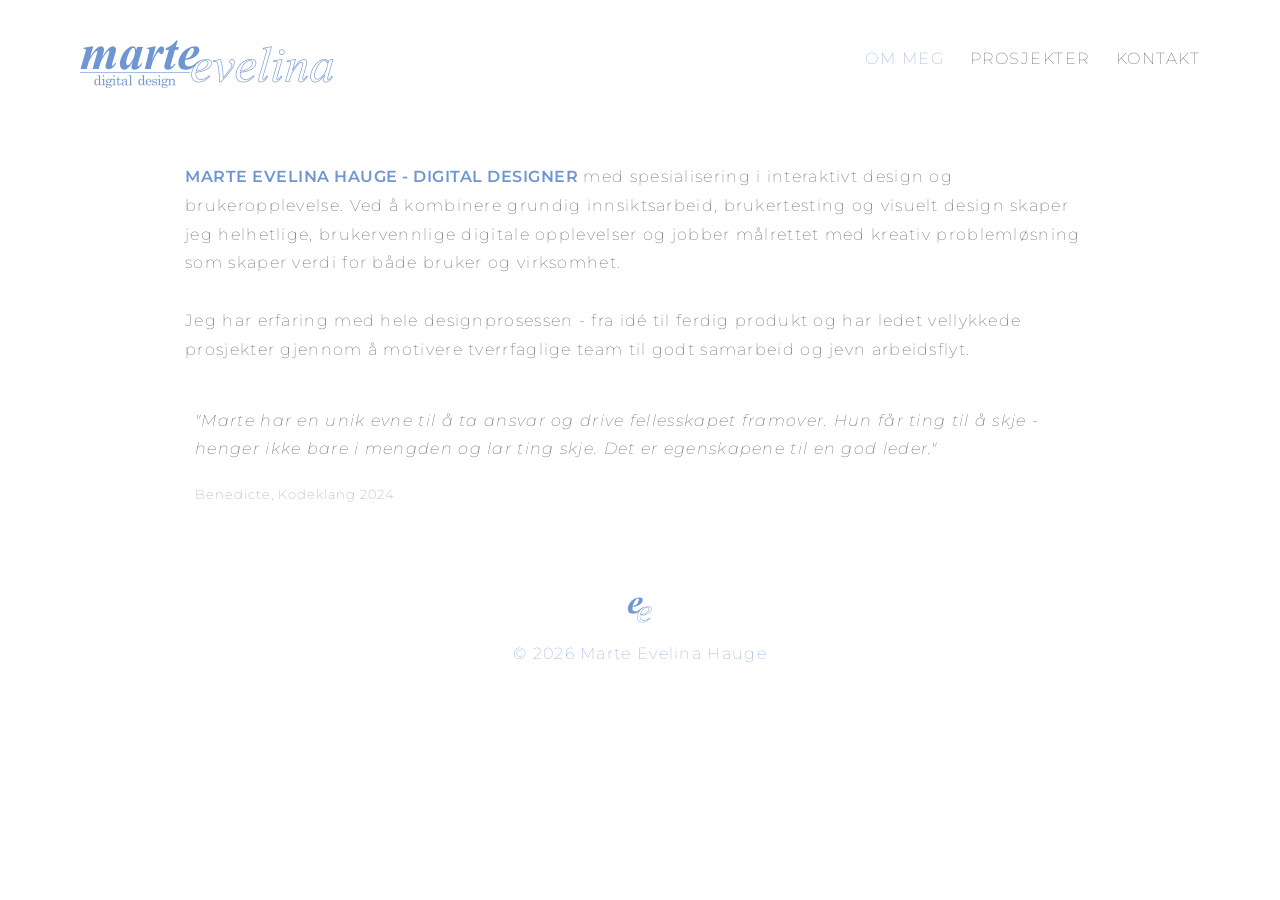
<file: index.html>
<!DOCTYPE html>
<html lang="no" class="no-js">
<head>
  <meta charset="UTF-8">
  <meta name="viewport" content="width=device-width, initial-scale=1.0">
  <link href="https://fonts.googleapis.com/css2?family=Montserrat:wght@300;400;600&display=swap" rel="stylesheet">
  <title>marteevelina.no</title>
  <style>
    body {
      margin: 0;
      font-family: 'Montserrat', sans-serif;
      background: white;
      color: #333;
      font-weight: lighter;
      letter-spacing: 1.3px;
    }

    main{
      padding: 0 5%;
      margin-top: 15px;
    }

    h3 {
      font-weight: normal;
      color: #6F96D1;
      letter-spacing: 1.5px;
    }

    header {
      background: white;
      padding: 30px 90px 20px 90px;
      display: flex;
      justify-content: space-between;
      align-items: center;
      position: sticky;
      top: 0;
      z-index: 2;
    }

    nav a {
      margin-left: 20px;
      text-decoration: none;
      color: #333;
      font-weight: lighter;
      letter-spacing: 1.5px;
      transition: 0.3s;
    }

    nav a:hover {
      color: #6F96D1;
    }

    nav a.active {
      color: #6F96D1;
    }

    footer {
      text-align: center;
      padding: 20px;
      background: white;
      margin-top: 40px;
    }

    .intro-text {
      padding: 20px 10%;
    }

    .intro-text p {
      font-size: 1rem;
      line-height: 1.8;
    }

    .highlight {
      color: #6F96D1; /* samme blå tone */
      font-weight: 600;
      letter-spacing: 0.5px;
    }

    .quote-section {
      padding: 10px;
    }

    .quote-text {
      font-family: 'Montserrat', serif;
      font-style: italic;
      font-size: 1rem;
      line-height: 1.5;
    }

    .quote-author {
      display: block;
      margin-top: 20px;
      font-size: 0.8rem;
      letter-spacing: 1px;
      opacity: 0.6;
    }

  </style>
  <link rel="stylesheet" href="css/responsive.css">
  <script src="js/navigation.js" defer></script>
</head>
<body>

<header>
  <a href="index.html" class="site-logo" aria-label="Til forsiden">
  <img src="images/melogo.png" alt="Marte Evelina Hauge" width="255" height="70">
  </a>
  <button class="nav-toggle" type="button" aria-label="Åpne meny" aria-controls="primary-navigation" aria-expanded="false">
    <span class="nav-toggle-bars" aria-hidden="true"><span></span><span></span><span></span></span>
  </button>
  <nav id="primary-navigation" aria-label="Hovedmeny">
    <a href="index.html" class="active" aria-current="page">OM MEG</a>
    <a href="projetcs.html">PROSJEKTER</a>
    <a href="contact.html">KONTAKT</a>
  </nav>
</header>

<main>
  <section class="intro-text" >
    <section>
      <p>
        <span class="highlight">MARTE EVELINA HAUGE - DIGITAL DESIGNER</span> 
        med spesialisering i interaktivt design og brukeropplevelse. Ved å kombinere grundig innsiktsarbeid, brukertesting og visuelt design skaper jeg helhetlige, 
        brukervennlige digitale opplevelser og jobber målrettet med kreativ problemløsning som skaper verdi for både bruker og virksomhet. <br> <br>
        Jeg har erfaring med hele designprosessen - 
        fra idé til ferdig produkt og har ledet vellykkede prosjekter gjennom å motivere tverrfaglige team til godt samarbeid og jevn arbeidsflyt.
      </p>
    </section>

    <section class="quote-section">
      <p class="quote-text">
        "Marte har en unik evne til å ta ansvar og drive fellesskapet framover. 
        Hun får ting til å skje - henger ikke bare i mengden og lar ting skje.
        Det er egenskapene til en god leder."
      </p>
      <span class="quote-author">Benedicte, Kodeklang 2024</span>
    </section>

    <!-- <section>
      <p>
        <span class="highlight">MED MEG PÅ LAGET</span>
        ...
      </p>
    </section> -->

  </section>

  <footer>
    <img src="images/mefavicon.png" alt="Logo" style="height: 30px;">
    <p style="color: #6F96D1;">© 2026 Marte Evelina Hauge</p>
  </footer>
</main>

</body>
</html>
</file>
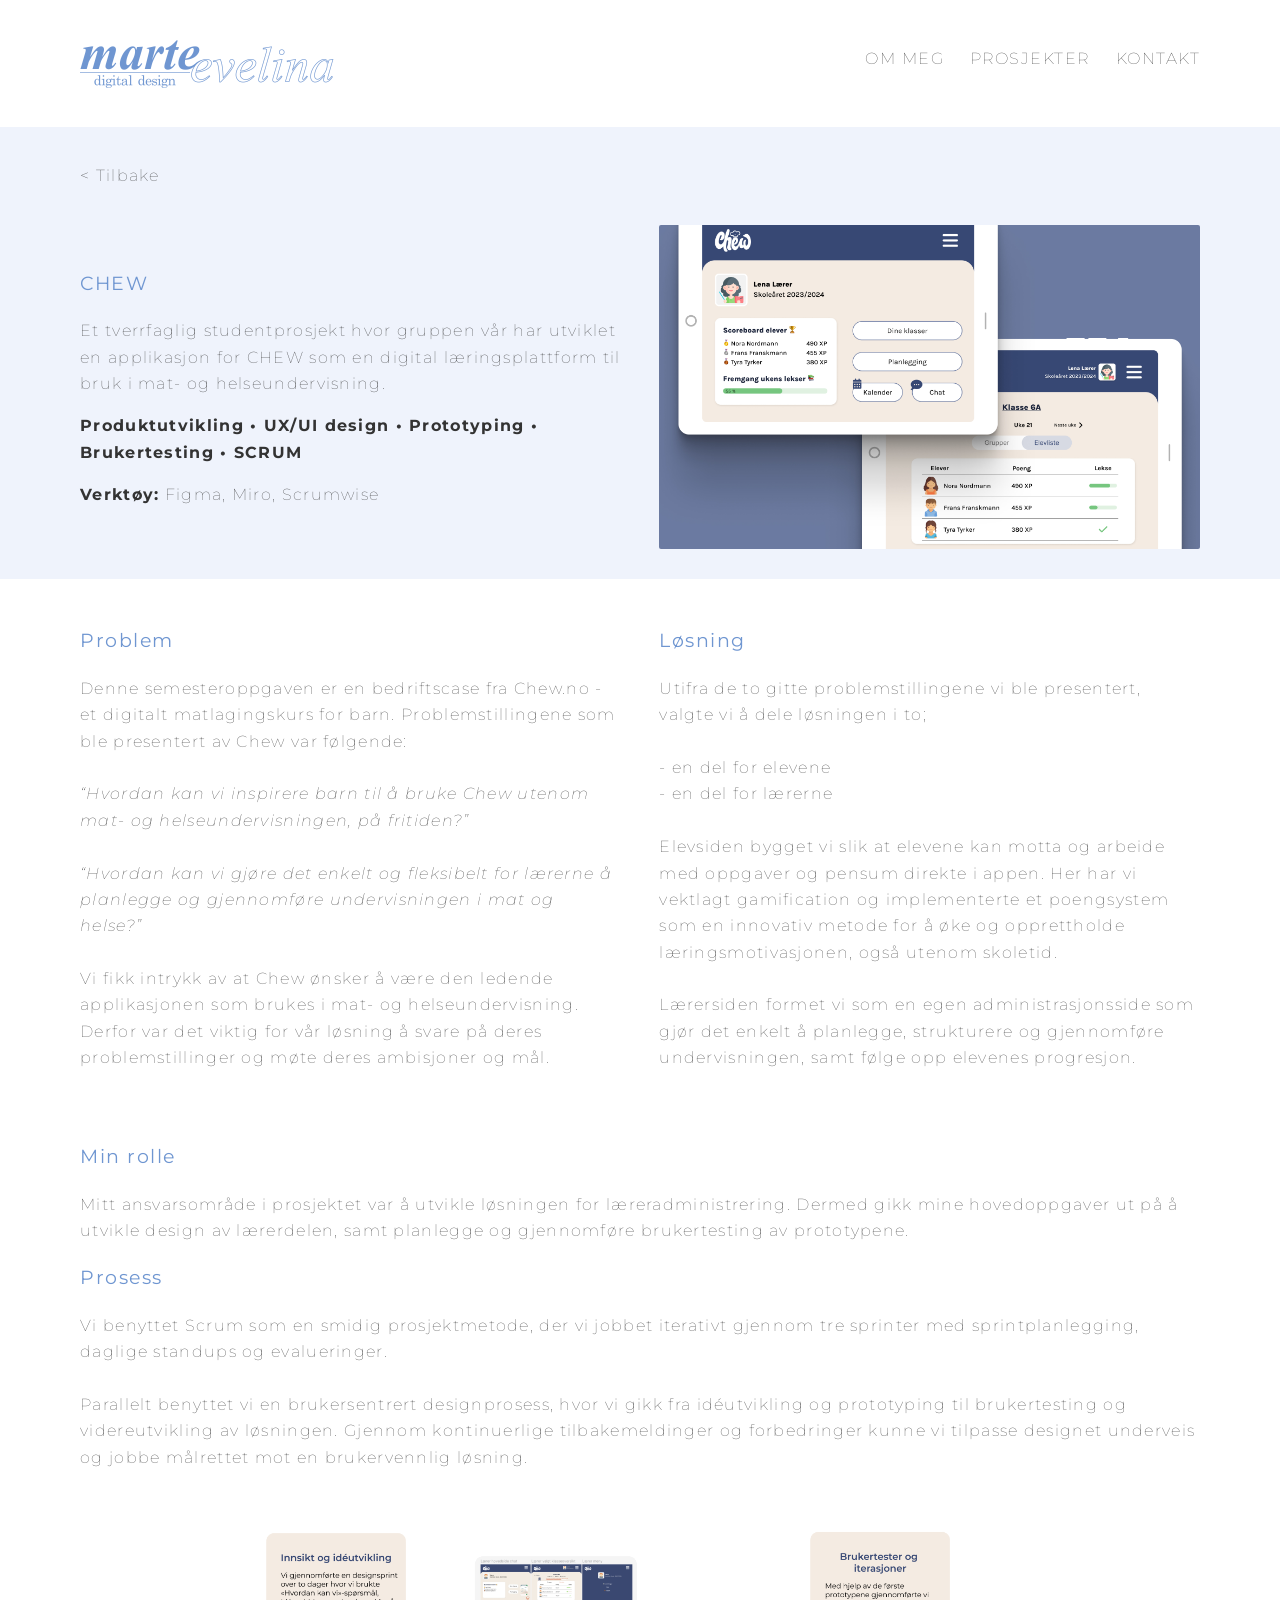
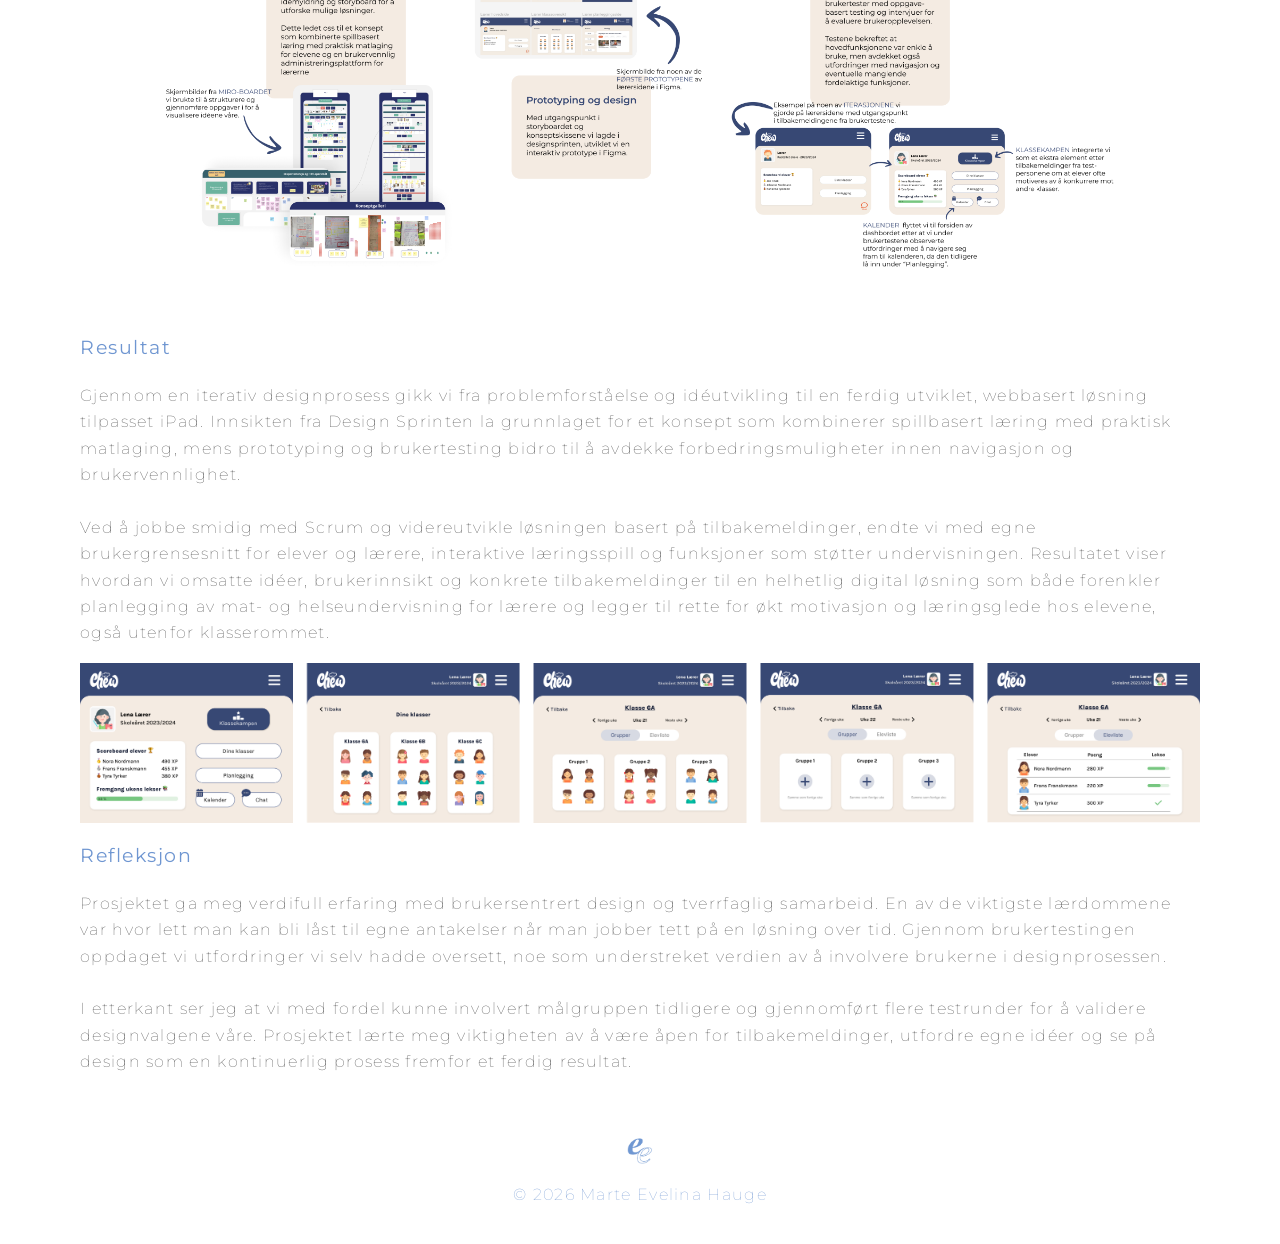
<file: chew.html>
<!DOCTYPE html>
<html lang="no" class="no-js">
<head>
  <meta charset="UTF-8">
  <meta name="viewport" content="width=device-width, initial-scale=1.0">
  <link href="https://fonts.googleapis.com/css2?family=Montserrat:wght@300;400;600&display=swap" rel="stylesheet">
  <title>marteevelina.no/chew</title>
  <style>
    body {
      margin: 0;
      font-family: 'Montserrat', sans-serif;
      background: white;
      color: #333;
      font-weight: lighter;
      letter-spacing: 1.3px;
    }

    main{
      padding: 0;
      margin-top: 15px;
    }

    h3 {
      font-weight: normal;
      color: #6F96D1;
      letter-spacing: 1.5px;
    }

    header {
      background: white;
      padding: 30px 90px 20px 90px;
      display: flex;
      justify-content: space-between;
      align-items: center;
      position: sticky;
      top: 0;
      z-index: 2;
    }

    nav a {
      margin-left: 20px;
      text-decoration: none;
      color: #333;
      font-weight: lighter;
      letter-spacing: 1.5px;
    }

    nav a:hover {
      color: #6F96D1;
    }

    footer {
      text-align: center;
      padding: 20px;
      background: white;
      margin-top: 40px;
    }

    .back-btn {
      color: #333;
      text-decoration: none;
    }

    .back-btn:hover {
      text-decoration: underline;
    }


    .title-container {
      background-color: #eff3fc;
      padding: 30px 90px 30px 90px;
      
    }

    .title-container-content {
      padding: 30px 0px 0px 0px;
      align-items: center;
      display: flex;
      gap: 30px;
    }

    .title-container-content-text {
      width: 50%;
    }

    .title-container-content-img {
      width: 50%;
    }

    .prob-sol-container {
      display: flex;
      margin: 20px 90px;
      gap: 30px;
    }

    .text-problem {
      width: 50%;
    }

    .text-solution {
      width: 50%;
    }

    .process-container {
      margin: 20px 90px;
    }

    .process-container-split {
      display: flex;
      margin: 20px 0 20px 0 ;
      gap: 30px;

    }

    .process-container {
      margin: 20px 90px;
    }

    .process-container-split {
      display: flex;
      margin: 20px 0 20px 0 ;
      gap: 30px;

    }

  </style>
  <link rel="stylesheet" href="css/responsive.css">
  <script src="js/navigation.js" defer></script>
</head>
<body>

<header>
  <a href="index.html" class="site-logo" aria-label="Til forsiden">
  <img src="images/melogo.png" alt="Marte Evelina Hauge" width="255" height="70">
  </a>
  <button class="nav-toggle" type="button" aria-label="Åpne meny" aria-controls="primary-navigation" aria-expanded="false">
    <span class="nav-toggle-bars" aria-hidden="true"><span></span><span></span><span></span></span>
  </button>
  <nav id="primary-navigation" aria-label="Hovedmeny">
    <a href="index.html">OM MEG</a>
    <a href="projetcs.html">PROSJEKTER</a>
    <a href="contact.html">KONTAKT</a>
  </nav>
</header>

<main>
  <section class="title-container">
    <a class="back-btn" href="projetcs.html">&lt; Tilbake</a>
    <section class="title-container-content">
      <div class="title-container-content-text">
        <h3>CHEW</h3>
        <p>Et tverrfaglig studentprosjekt hvor gruppen vår har utviklet en applikasjon for CHEW som en digital læringsplattform til bruk i mat- og helseundervisning.</p>
        <p><b>Produktutvikling • UX/UI design • Prototyping • Brukertesting • SCRUM</b></p>
        <p><b>Verktøy:</b> Figma, Miro, Scrumwise</p>
      </div>
      <div class="title-container-content-img">
        <img decoding="async" loading="lazy" src="images/CHEW.jpg" alt="marteevelina.no" width=100%>
      </div>
    </section>
  </section>

  <section class="prob-sol-container">
    <div class="text-problem">
      <h3>Problem</h3>
      <p>
        Denne semesteroppgaven er en bedriftscase fra Chew.no - et digitalt matlagingskurs for barn.
        Problemstillingene som ble presentert av Chew var følgende:
        <br> <br> 
        <i>“Hvordan kan vi inspirere barn til å bruke Chew utenom mat- og helseundervisningen, på fritiden?”</i>
        
        <br> <br>
        <i>“Hvordan kan vi gjøre det enkelt og fleksibelt for lærerne å planlegge og gjennomføre
        undervisningen i mat og helse?”</i>
        <br> <br>
        Vi fikk intrykk av at Chew ønsker å være den ledende applikasjonen som brukes i mat- og
        helseundervisning. Derfor var det viktig for vår løsning å svare på deres problemstillinger og møte
        deres ambisjoner og mål.
      </p>
    </div>
    <div class="text-solution">
      <h3>Løsning</h3>
      <p>
        Utifra de to gitte problemstillingene vi ble presentert, valgte vi å dele løsningen i to; <br> <br>
        - en del for elevene <br>
        - en del for lærerne <br>
        <br>
        Elevsiden bygget vi slik at elevene kan motta og arbeide med oppgaver og pensum direkte i appen. Her har vi vektlagt gamification og implementerte et poengsystem som en innovativ metode for å øke og opprettholde læringsmotivasjonen, også utenom skoletid.
        <br> <br>
        Lærersiden formet vi som en egen administrasjonsside som gjør det enkelt å planlegge, strukturere og gjennomføre undervisningen, samt følge opp elevenes progresjon. <br> <br>
      </p>
    </div>
  </section>


  <section class="process-container">
    <h3>Min rolle</h3>
    <p>
      Mitt ansvarsområde i prosjektet var å utvikle løsningen for
      læreradministrering. Dermed gikk mine hovedoppgaver ut på å utvikle design av lærerdelen, samt planlegge og gjennomføre brukertesting av prototypene.
    </p>
      
    <h3>Prosess</h3>

    <p>
      Vi benyttet Scrum som en smidig prosjektmetode, der vi jobbet iterativt gjennom tre sprinter med sprintplanlegging, 
      daglige standups og evalueringer. <br> <br> 
      Parallelt benyttet vi en brukersentrert designprosess, hvor vi gikk fra idéutvikling og 
      prototyping til brukertesting og videreutvikling av løsningen. Gjennom kontinuerlige tilbakemeldinger og forbedringer 
      kunne vi tilpasse designet underveis og jobbe målrettet mot en brukervennlig løsning.
    </p>

    <img decoding="async" loading="lazy" src="images/ChewProsess.png" alt="Illustrasjon av designprosess og utvikling for CHEW" width="100%">

    <h3>Resultat</h3>
    <p>
      Gjennom en iterativ designprosess gikk vi fra problemforståelse og idéutvikling til en ferdig utviklet, webbasert løsning tilpasset iPad. 
      Innsikten fra Design Sprinten la grunnlaget for et konsept som kombinerer spillbasert læring med praktisk matlaging, 
      mens prototyping og brukertesting bidro til å avdekke forbedringsmuligheter innen navigasjon og brukervennlighet. <br> <br>
      Ved å jobbe smidig med Scrum og videreutvikle løsningen basert på tilbakemeldinger, endte vi med egne brukergrensesnitt for 
      elever og lærere, interaktive læringsspill og funksjoner som støtter undervisningen. Resultatet viser hvordan vi omsatte idéer, 
      brukerinnsikt og konkrete tilbakemeldinger til en helhetlig digital løsning som både forenkler planlegging av mat- og
      helseundervisning for lærere og legger til rette for økt motivasjon og læringsglede hos elevene, også utenfor klasserommet.
    </p>
    <img decoding="async" loading="lazy" src="images/CHEWdone.png" alt="Visning av ferdig løsning av CHEW" width="100%">


    <h3>Refleksjon</h3>
    <p>
      Prosjektet ga meg verdifull erfaring med brukersentrert design og
      tverrfaglig samarbeid. En av de viktigste lærdommene var hvor lett
      man kan bli låst til egne antakelser når man jobber tett på en løsning
      over tid. Gjennom brukertestingen oppdaget vi utfordringer vi selv
      hadde oversett, noe som understreket verdien av å involvere brukerne
      i designprosessen.

      <br><br>

      I etterkant ser jeg at vi med fordel kunne involvert målgruppen
      tidligere og gjennomført flere testrunder for å validere designvalgene
      våre. Prosjektet lærte meg viktigheten av å være åpen for
      tilbakemeldinger, utfordre egne idéer og se på design som en
      kontinuerlig prosess fremfor et ferdig resultat.
    </p>
  </section>
</main>

<footer>
  <img src="images/mefavicon.png" alt="Logo" style="height: 30px;">
  <p style="color: #6F96D1;">© 2026 Marte Evelina Hauge</p>
</footer>


</body>
</html>
</file>
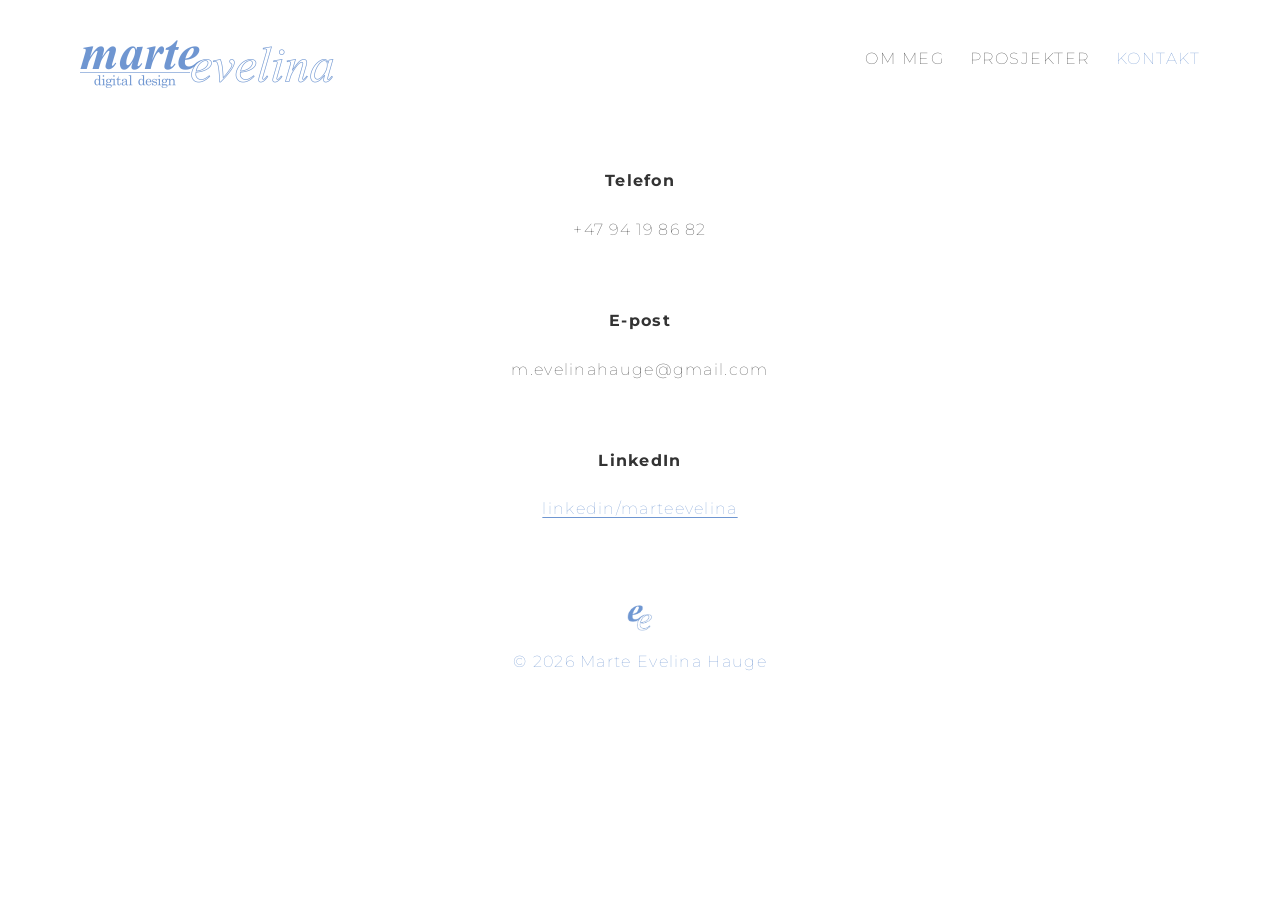
<file: contact.html>
<!DOCTYPE html>
<html lang="no" class="no-js">
<head>
  <meta charset="UTF-8">
  <meta name="viewport" content="width=device-width, initial-scale=1.0">
  <link href="https://fonts.googleapis.com/css2?family=Montserrat:wght@300;400;600&display=swap" rel="stylesheet">
  <title>marteevelina.no/contact</title>
  <style>
    body {
      margin: 0;
      font-family: 'Montserrat', sans-serif;
      background: white;
      color: #333;
      font-weight: lighter;
      letter-spacing: 1.3px;
    }

    main{
      padding: 0 5%;
      margin-top: 15px;
      justify-content: center;
    }

    h3 {
      font-weight: normal;
      color: #6F96D1;
      letter-spacing: 1.5px;
    }

    header {
      background: white;
      padding: 30px 90px 20px 90px;
      display: flex;
      justify-content: space-between;
      align-items: center;
      position: sticky;
      top: 0;
      z-index: 2;
    }

    nav a {
      margin-left: 20px;
      text-decoration: none;
      color: #333;
      font-weight: lighter;
      letter-spacing: 1.5px;
      transition: 0.3s;
    }

    nav a:hover {
      color: #6F96D1;
    }

    nav a.active {
    color: #6F96D1;
    }

    .intro-text {
      padding: 20px 10%;
      text-align: center;
    }


    footer {
      text-align: center;
      padding: 20px;
      background: white;
      margin-top: 40px;
    }

    .back-btn {
      color: #333;
      
    }
  </style>
  <link rel="stylesheet" href="css/responsive.css">
  <script src="js/navigation.js" defer></script>
</head>
<body>

<header>
  <a href="index.html" class="site-logo" aria-label="Til forsiden">
  <img src="images/melogo.png" alt="Marte Evelina Hauge" width="255" height="70">
  </a>
  <button class="nav-toggle" type="button" aria-label="Åpne meny" aria-controls="primary-navigation" aria-expanded="false">
    <span class="nav-toggle-bars" aria-hidden="true"><span></span><span></span><span></span></span>
  </button>
  <nav id="primary-navigation" aria-label="Hovedmeny">
    <a href="index.html">OM MEG</a>
    <a href="projetcs.html">PROSJEKTER</a>
    <a href="contact.html" class="active" aria-current="page">KONTAKT</a>
  </nav>
</header>

<main>
  <section class="intro-text">

    <h4>Telefon</h4>
    <p>+47 94 19 86 82</p>

    <br>
    
    <h4>E-post</h4>
    <p>m.evelinahauge@gmail.com</p>

    <br>
    
    <h4>LinkedIn</h4>
    <a href="https://www.linkedin.com/in/marte-evelina-hauge-6138b1260/" 
      style="color: #6F96D1;"
      target="_blank"
      rel="noopener noreferrer">
      linkedin/marteevelina
    </a>
  </section>
</main>

<footer>
  <img src="images/mefavicon.png" alt="Logo" style="height: 30px;">
  <p style="color: #6F96D1;">© 2026 Marte Evelina Hauge</p>
</footer>


</body>
</html>
</file>
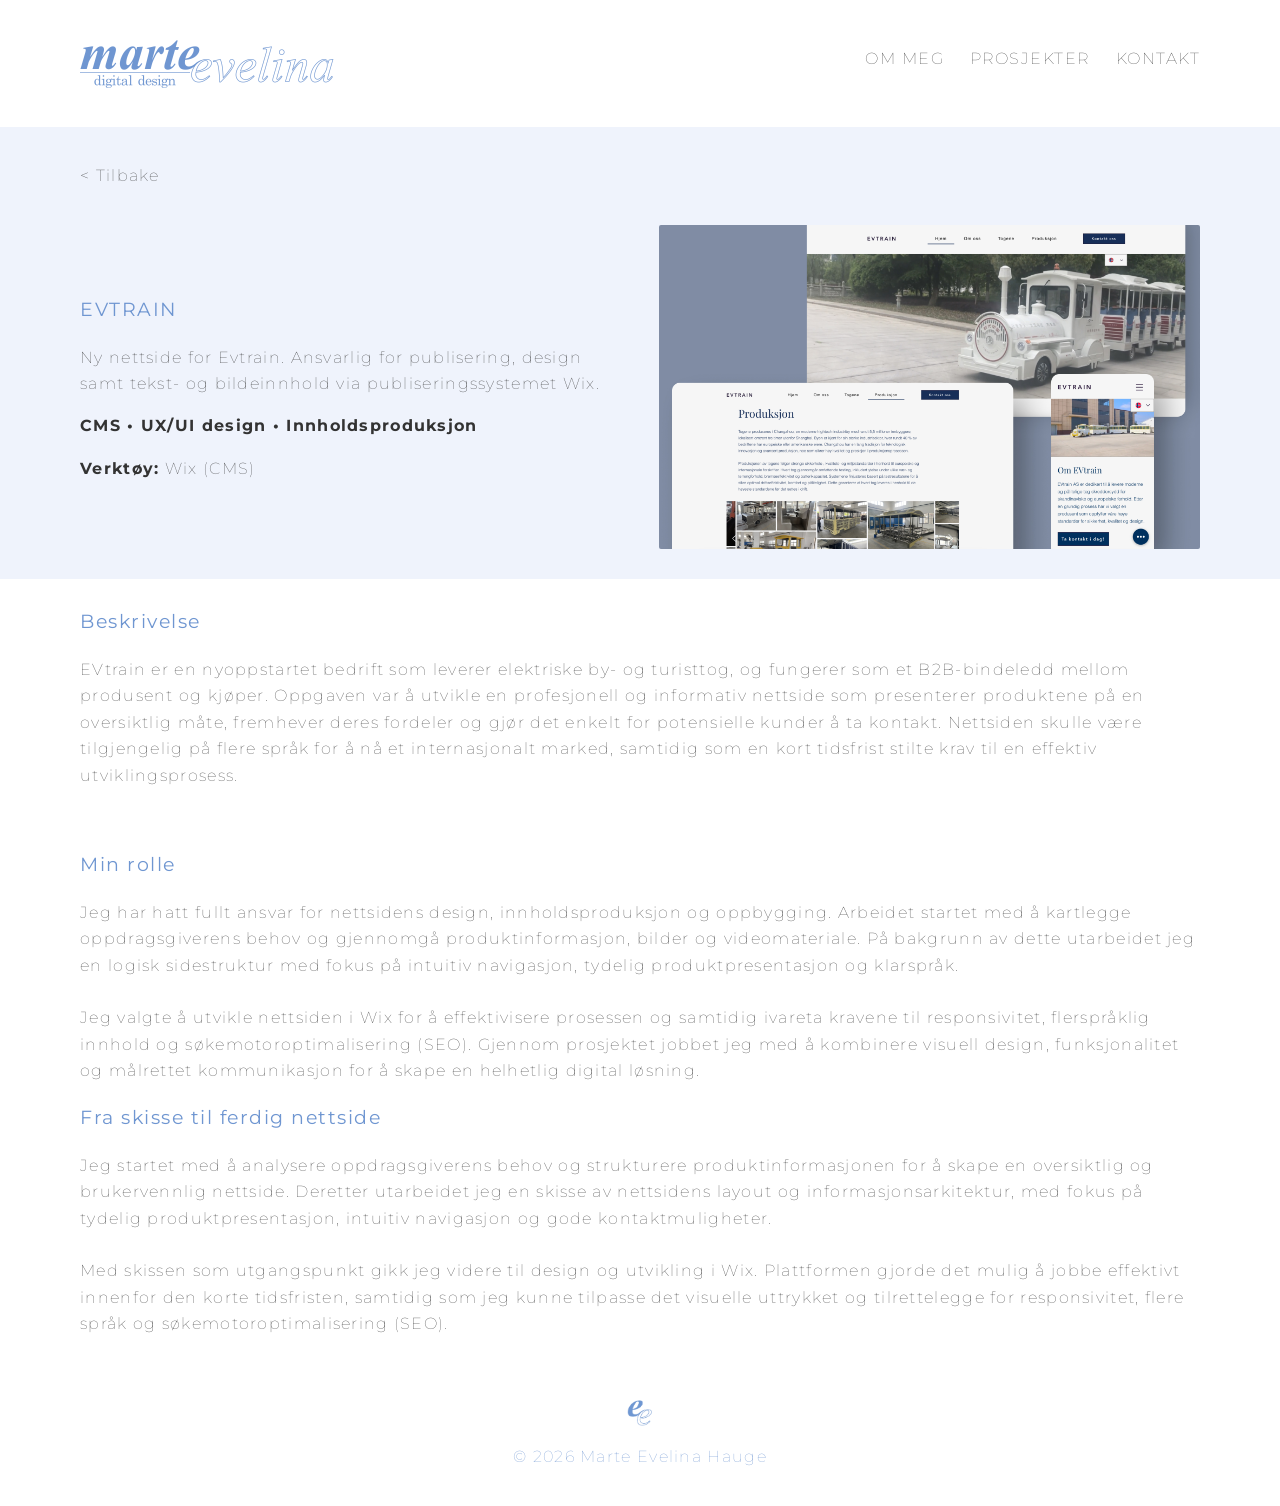
<file: evtrain.html>
<!DOCTYPE html>
<html lang="no" class="no-js">
<head>
  <meta charset="UTF-8">
  <meta name="viewport" content="width=device-width, initial-scale=1.0">
  <link href="https://fonts.googleapis.com/css2?family=Montserrat:wght@300;400;600&display=swap" rel="stylesheet">
  <title>marteevelina.no/evtrain</title>
  <style>
    body {
      margin: 0;
      font-family: 'Montserrat', sans-serif;
      background: white;
      color: #333;
      font-weight: lighter;
      letter-spacing: 1.3px;
    }

    main{
      padding: 0;
      margin-top: 15px;
    }

    h3 {
      font-weight: normal;
      color: #6F96D1;
      letter-spacing: 1.5px;
    }

    header {
      background: white;
      padding: 30px 90px 20px 90px;
      display: flex;
      justify-content: space-between;
      align-items: center;
      position: sticky;
      top: 0;
      z-index: 2;
    }

    nav a {
      margin-left: 20px;
      text-decoration: none;
      color: #333;
      font-weight: lighter;
      letter-spacing: 1.5px;
    }

    nav a:hover {
      color: #6F96D1;
    }

    footer {
      text-align: center;
      padding: 20px;
      background: white;
      margin-top: 40px;
    }

    .back-btn {
      color: #333;
      text-decoration: none;
    }

    .back-btn:hover {
      text-decoration: underline;
    }

    .title-container {
      background-color: #eff3fc;
      padding: 30px 90px 30px 90px;
      
    }

    .title-container-content {
      padding: 30px 0px 0px 0px;
      align-items: center;
      display: flex;
      gap: 30px;
    }

    .title-container-content-text {
      width: 50%;
    }

    .title-container-content-img {
      width: 50%;
    }

    .process-container {
      margin: 20px 90px;
    }

    .process-container-split {
      display: flex;
      margin: 20px 0 20px 0 ;
      gap: 30px;

    }

  </style>
  <link rel="stylesheet" href="css/responsive.css">
  <script src="js/navigation.js" defer></script>
</head>
<body>

<header>
  <a href="index.html" class="site-logo" aria-label="Til forsiden">
  <img src="images/melogo.png" alt="Marte Evelina Hauge" width="255" height="70">
  </a>
  <button class="nav-toggle" type="button" aria-label="Åpne meny" aria-controls="primary-navigation" aria-expanded="false">
    <span class="nav-toggle-bars" aria-hidden="true"><span></span><span></span><span></span></span>
  </button>
  <nav id="primary-navigation" aria-label="Hovedmeny">
    <a href="index.html">OM MEG</a>
    <a href="projetcs.html">PROSJEKTER</a>
    <a href="contact.html">KONTAKT</a>
  </nav>
</header>

<main>
  <section class="title-container">
    <a class="back-btn" href="projetcs.html">&lt; Tilbake</a>
    <section class="title-container-content">
      <div class="title-container-content-text">
        <h3>EVTRAIN</h3>
        <p>Ny nettside for Evtrain. Ansvarlig for publisering, design samt tekst- og bildeinnhold via publiseringssystemet Wix.</p>
        <p><b>CMS • UX/UI design • Innholdsproduksjon</b></p>
        <p><b>Verktøy:</b> Wix (CMS)</p>
      </div>
      <div class="title-container-content-img">
        <img decoding="async" loading="lazy" src="images/evtrain.jpg" alt="Illustrtasjonsbilde av evtrain.no" width=100%>
      </div>
    </section>
  </section>

<section class="process-container">
    <h3>Beskrivelse</h3>
    <p> 
      EVtrain er en nyoppstartet bedrift som leverer elektriske by- og turisttog, og fungerer som et B2B-bindeledd 
      mellom produsent og kjøper. Oppgaven var å utvikle en profesjonell og informativ nettside som presenterer 
      produktene på en oversiktlig måte, fremhever deres fordeler og gjør det enkelt for potensielle kunder å ta 
      kontakt. Nettsiden skulle være tilgjengelig på flere språk for å nå et internasjonalt marked, samtidig som en 
      kort tidsfrist stilte krav til en effektiv utviklingsprosess.

    </p>

    <br>

    <h3>Min rolle</h3>
    <p>
      Jeg har hatt fullt ansvar for nettsidens design, innholdsproduksjon og oppbygging. Arbeidet startet med å kartlegge 
      oppdragsgiverens behov og gjennomgå produktinformasjon, bilder og videomateriale. På bakgrunn av dette 
      utarbeidet jeg en logisk sidestruktur med fokus på intuitiv navigasjon, tydelig produktpresentasjon og klarspråk. 
      <br> <br>
      Jeg valgte å utvikle nettsiden i Wix for å effektivisere prosessen og samtidig ivareta kravene til responsivitet,
      flerspråklig innhold og søkemotoroptimalisering (SEO). Gjennom prosjektet jobbet jeg med å kombinere visuell design, 
      funksjonalitet og målrettet kommunikasjon for å skape en helhetlig digital løsning.
    </p>

    <h3>Fra skisse til ferdig nettside</h3>
    <p>
      Jeg startet med å analysere oppdragsgiverens behov og strukturere produktinformasjonen for å skape en 
      oversiktlig og brukervennlig nettside. Deretter utarbeidet jeg en skisse av nettsidens layout og 
      informasjonsarkitektur, med fokus på tydelig produktpresentasjon, intuitiv navigasjon og gode kontaktmuligheter.
      <br> <br>
      Med skissen som utgangspunkt gikk jeg videre til design og utvikling i Wix. Plattformen gjorde det mulig å jobbe 
      effektivt innenfor den korte tidsfristen, samtidig som jeg kunne tilpasse det visuelle uttrykket og tilrettelegge for 
      responsivitet, flere språk og søkemotoroptimalisering (SEO).
  </section>
</main>

<footer>
  <img src="images/mefavicon.png" alt="Logo" style="height: 30px;">
  <p style="color: #6F96D1;">© 2026 Marte Evelina Hauge</p>
</footer>


</body>
</html>
</file>
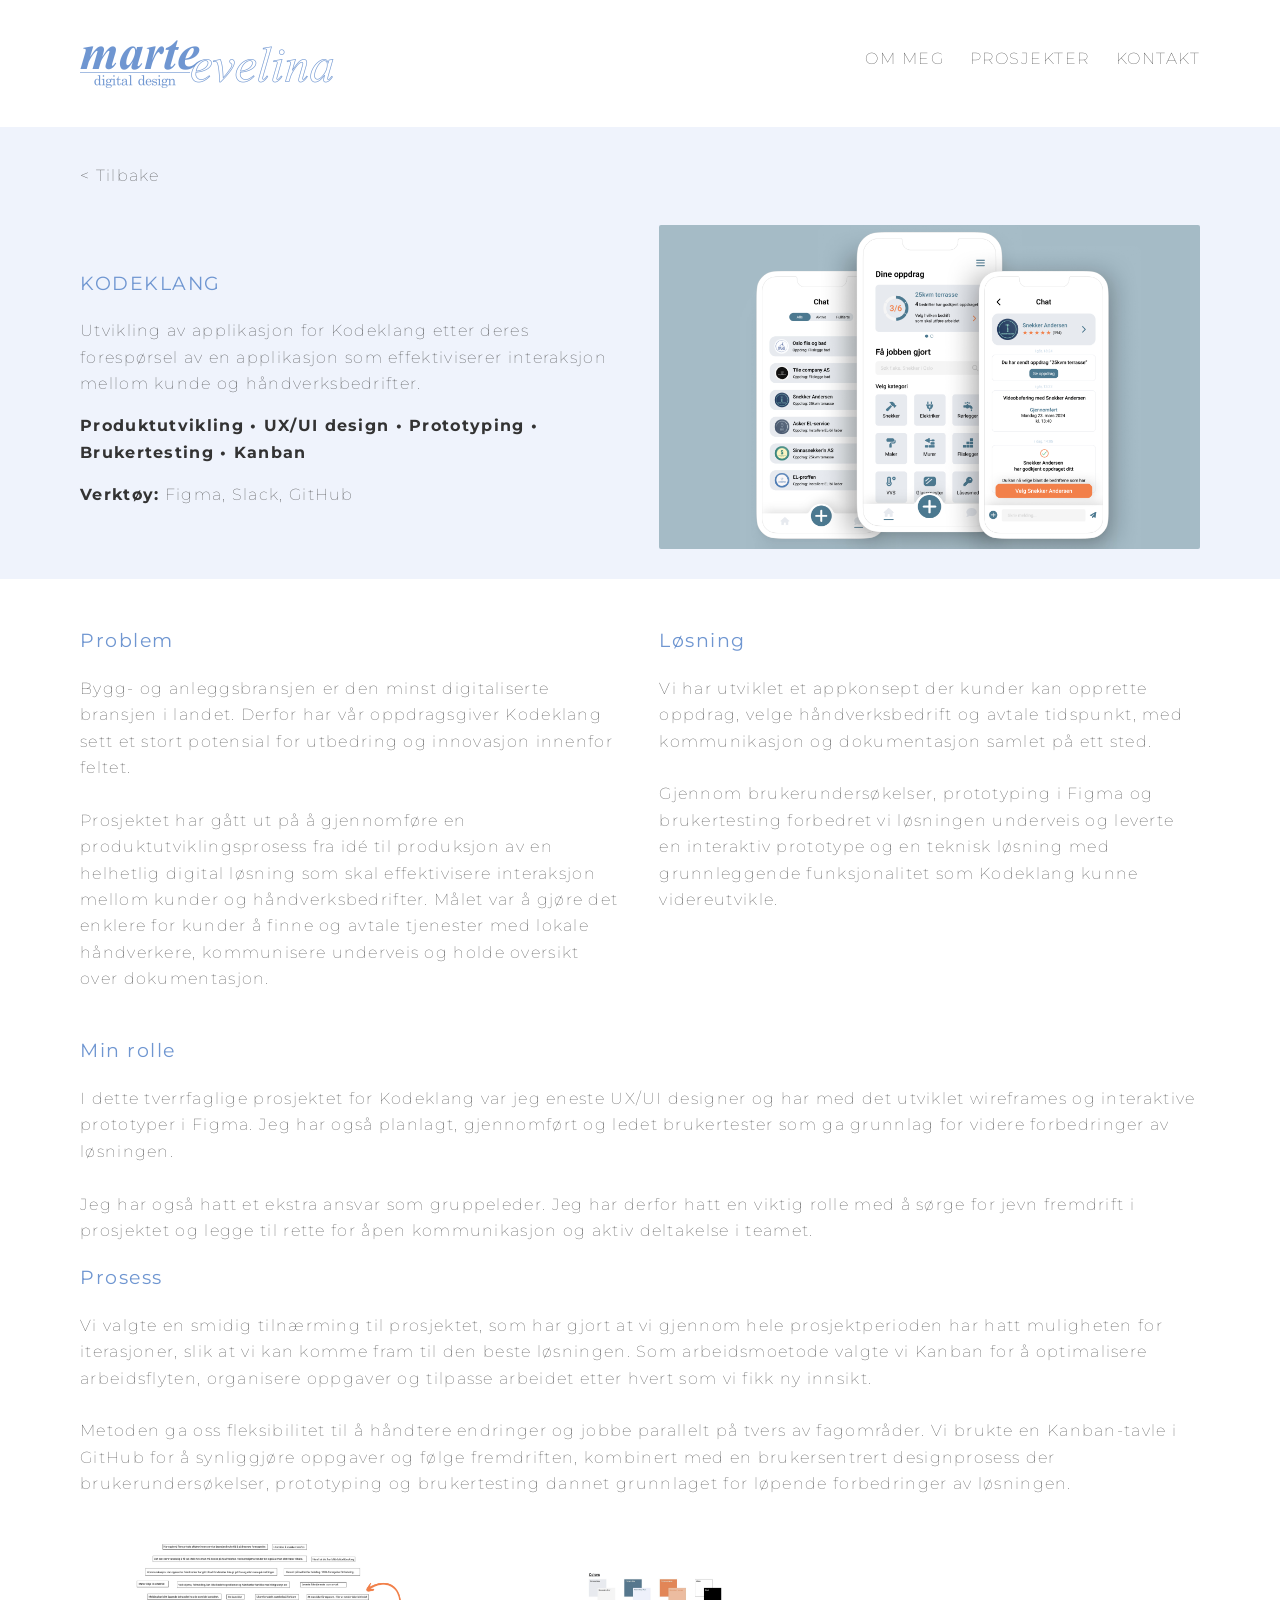
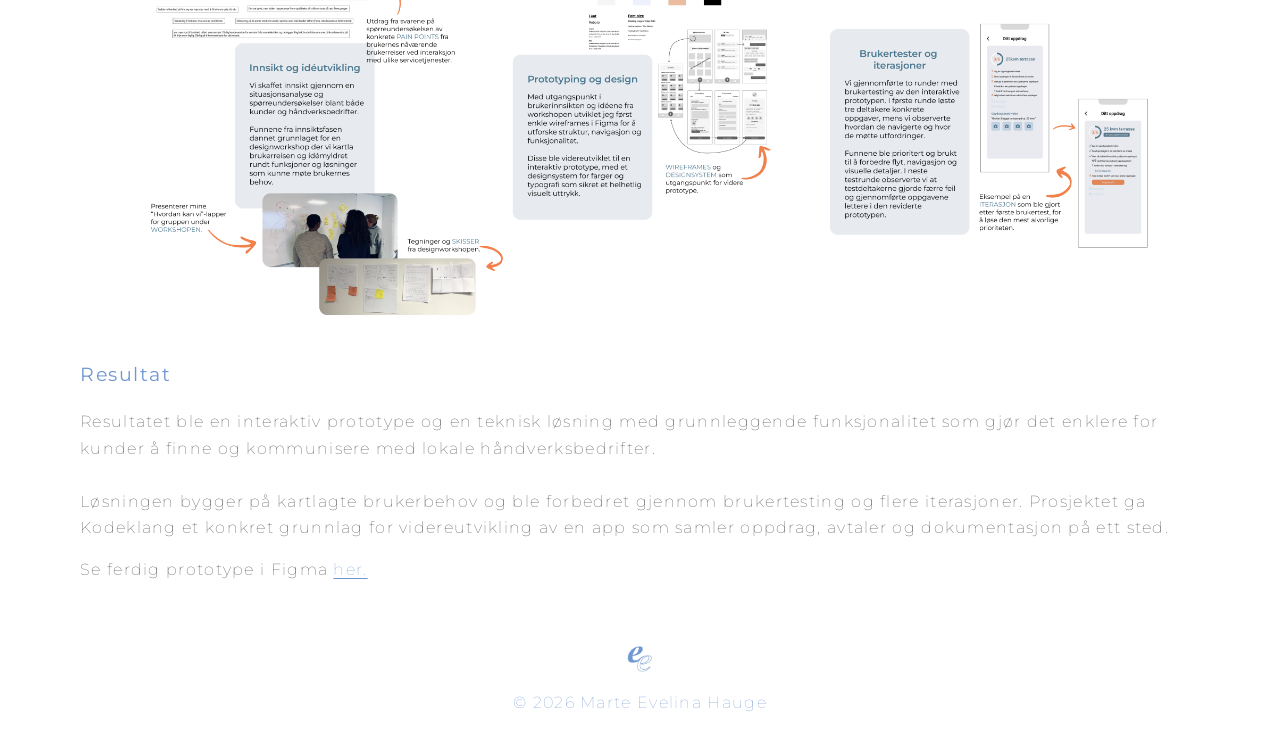
<file: kodeklang.html>
<!DOCTYPE html>
<html lang="no" class="no-js">
<head>
  <meta charset="UTF-8">
  <meta name="viewport" content="width=device-width, initial-scale=1.0">
  <link href="https://fonts.googleapis.com/css2?family=Montserrat:wght@300;400;600&display=swap" rel="stylesheet">
  <title>marteevelina.no/kodeklang</title>
  <style>
    body {
      margin: 0;
      font-family: 'Montserrat', sans-serif;
      background: white;
      color: #333;
      font-weight: lighter;
      letter-spacing: 1.3px;
    }

    main{
      padding: 0;
      margin-top: 15px;
    }

    h3 {
      font-weight: normal;
      color: #6F96D1;
      letter-spacing: 1.5px;
    }

    header {
      background: white;
      padding: 30px 90px 20px 90px;
      display: flex;
      justify-content: space-between;
      align-items: center;
      position: sticky;
      top: 0;
      z-index: 2;
    }

    nav a {
      margin-left: 20px;
      text-decoration: none;
      color: #333;
      font-weight: lighter;
      letter-spacing: 1.5px;
    }

    nav a:hover {
      color: #6F96D1;
    }

    footer {
      text-align: center;
      padding: 20px;
      background: white;
      margin-top: 40px;
    }

    .back-btn {
      color: #333;
      text-decoration: none;
    }

    .back-btn:hover {
      text-decoration: underline;    
    
    }


    .title-container {
      background-color: #eff3fc;
      padding: 30px 90px 30px 90px;
      
    }

    .title-container-content {
      padding: 30px 0px 0px 0px;
      align-items: center;
      display: flex;
      gap: 30px;
    }

    .title-container-content-text {
      width: 50%;
    }

    .title-container-content-img {
      width: 50%;
    }

    .process-container {
      margin: 20px 90px;
    }

    .process-container-split {
      display: flex;
      margin: 20px 0 20px 0 ;
      gap: 30px;

    }

    .prob-sol-container {
      display: flex;
      margin: 20px 90px;
      gap: 30px;
    }

    .text-problem {
      width: 50%;
    }

    .text-solution {
      width: 50%;
    }

    .process-container {
      margin: 20px 90px;
    }

    .process-container-split {
      display: flex;
      margin: 20px 0 20px 0 ;
      gap: 30px;

    }

  </style>
  <link rel="stylesheet" href="css/responsive.css">
  <script src="js/navigation.js" defer></script>
</head>
<body>

<header>
  <a href="index.html" class="site-logo" aria-label="Til forsiden">
  <img src="images/melogo.png" alt="Marte Evelina Hauge" width="255" height="70">
  </a>
  <button class="nav-toggle" type="button" aria-label="Åpne meny" aria-controls="primary-navigation" aria-expanded="false">
    <span class="nav-toggle-bars" aria-hidden="true"><span></span><span></span><span></span></span>
  </button>
  <nav id="primary-navigation" aria-label="Hovedmeny">
    <a href="index.html">OM MEG</a>
    <a href="projetcs.html">PROSJEKTER</a>
    <a href="contact.html">KONTAKT</a>
  </nav>
</header>

<main>
  <section class="title-container">
    <a class="back-btn" href="projetcs.html">&lt; Tilbake</a>
    <section class="title-container-content">
      <div class="title-container-content-text">
        <h3>KODEKLANG</h3>
        <p>Utvikling av applikasjon for Kodeklang etter deres forespørsel av en applikasjon 
          som effektiviserer interaksjon mellom kunde og håndverksbedrifter.</p>
        <p><b>Produktutvikling • UX/UI design • Prototyping • Brukertesting • Kanban</b></p>
        <p><b>Verktøy:</b> Figma, Slack, GitHub</p>
      </div>
      <div class="title-container-content-img">
        <img decoding="async" loading="lazy" src="images/kodeklang.jpg" alt="marteevelina.no" width=100%>
      </div>
    </section>
  </section>

  <section class="prob-sol-container">
    <div class="text-problem">
      <h3>Problem</h3>
      <p>      
        Bygg- og anleggsbransjen er den minst digitaliserte bransjen i landet. Derfor har vår oppdragsgiver
        Kodeklang sett et stort potensial for utbedring og innovasjon innenfor feltet. 
        <br> <br>
        Prosjektet har gått ut
        på å gjennomføre en produktutviklingsprosess fra idé til produksjon av en helhetlig digital løsning som skal
        effektivisere interaksjon mellom kunder og håndverksbedrifter. Målet var å gjøre det enklere for kunder å finne og 
        avtale tjenester med lokale håndverkere, kommunisere underveis og holde oversikt over dokumentasjon.
      </p>
    </div>
    <div class="text-solution">
      <h3>Løsning</h3>
      <p>
        Vi har utviklet et appkonsept der kunder kan opprette oppdrag, velge håndverksbedrift og avtale tidspunkt, 
        med kommunikasjon og dokumentasjon samlet på ett sted. 
        <br> <br> 
        Gjennom brukerundersøkelser, prototyping i Figma 
        og brukertesting forbedret vi løsningen underveis og leverte en interaktiv prototype og 
        en teknisk løsning med grunnleggende funksjonalitet som Kodeklang kunne videreutvikle.
      </p>
    </div>
  </section>

  <section class="process-container">
    <h3>Min rolle</h3>
    <p>
      I dette tverrfaglige prosjektet for Kodeklang var jeg eneste UX/UI designer og har med det utviklet wireframes 
      og interaktive prototyper i Figma. Jeg har også planlagt, gjennomført og ledet brukertester som ga grunnlag for videre forbedringer av løsningen. 
      <br> <br>
      Jeg har også hatt et ekstra ansvar som gruppeleder. Jeg har derfor hatt en viktig rolle med å sørge for jevn fremdrift i prosjektet og 
      legge til rette for åpen kommunikasjon og aktiv deltakelse i teamet.
    </p>

    <h3>Prosess</h3>
    <p> 
       Vi valgte en smidig tilnærming til prosjektet, som har gjort at vi gjennom hele prosjektperioden har hatt muligheten for iterasjoner, slik
        at vi kan komme fram til den beste løsningen. Som arbeidsmoetode valgte vi Kanban for å optimalisere arbeidsflyten, organisere oppgaver og 
        tilpasse arbeidet etter hvert som vi fikk ny innsikt. 
        <br> <br>
        Metoden ga oss fleksibilitet til å håndtere endringer og jobbe parallelt på tvers av fagområder. Vi brukte en Kanban-tavle i GitHub 
        for å synliggjøre oppgaver og følge fremdriften, kombinert med en brukersentrert designprosess der brukerundersøkelser, 
        prototyping og brukertesting dannet grunnlaget for løpende forbedringer av løsningen.
    </p>

    <img decoding="async" loading="lazy" src="images/KodeklangProsess.png" alt="Oversikt over designprosessen for Kodeklang" width="100%">

    <h3>Resultat</h3>

    <p>
      Resultatet ble en interaktiv prototype og en teknisk løsning med grunnleggende funksjonalitet som gjør det enklere for 
      kunder å finne og kommunisere med lokale håndverksbedrifter. 
      <br> <br>
      Løsningen bygger på kartlagte brukerbehov og ble forbedret 
      gjennom brukertesting og flere iterasjoner. Prosjektet ga Kodeklang et konkret grunnlag for videreutvikling av en app 
      som samler oppdrag, avtaler og dokumentasjon på ett sted.
    </p>

    Se ferdig prototype i Figma <a href="https://www.figma.com/proto/Oo6ulklX16YmAhZ5uQJiXX/Project-CraftC?node-id=67-2&p=f&m=draw&scaling=scale-down&content-scaling=fixed&starting-point-node-id=67%3A2&show-proto-sidebar=1&page-id=57%3A2&t=1S8dXXf1c1dgP0UQ-9" 
    style="color: #6F96D1;"
      target="_blank"
      rel="noopener noreferrer">her.</a>
  </section>
  
</main>

<footer>
  <img src="images/mefavicon.png" alt="Logo" style="height: 30px;">
  <p style="color: #6F96D1;">© 2026 Marte Evelina Hauge</p>
</footer>


</body>
</html>
</file>
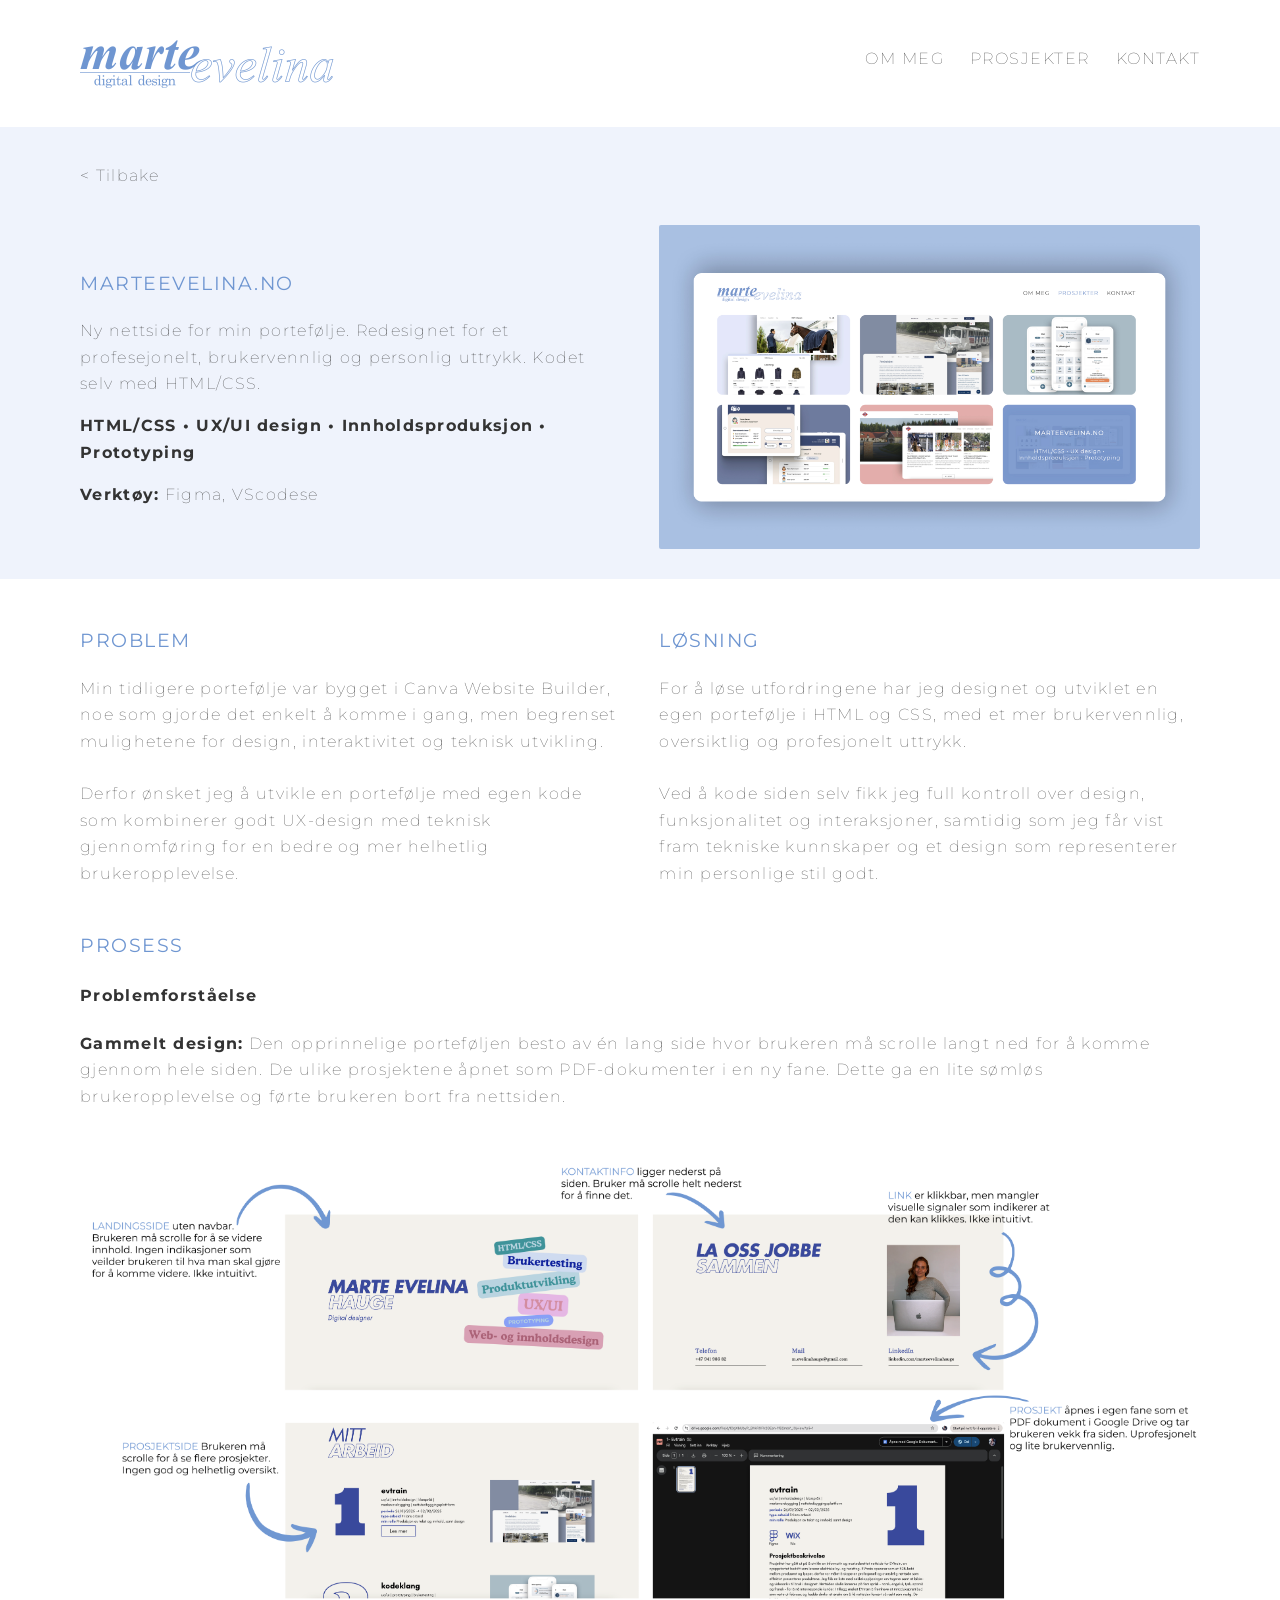
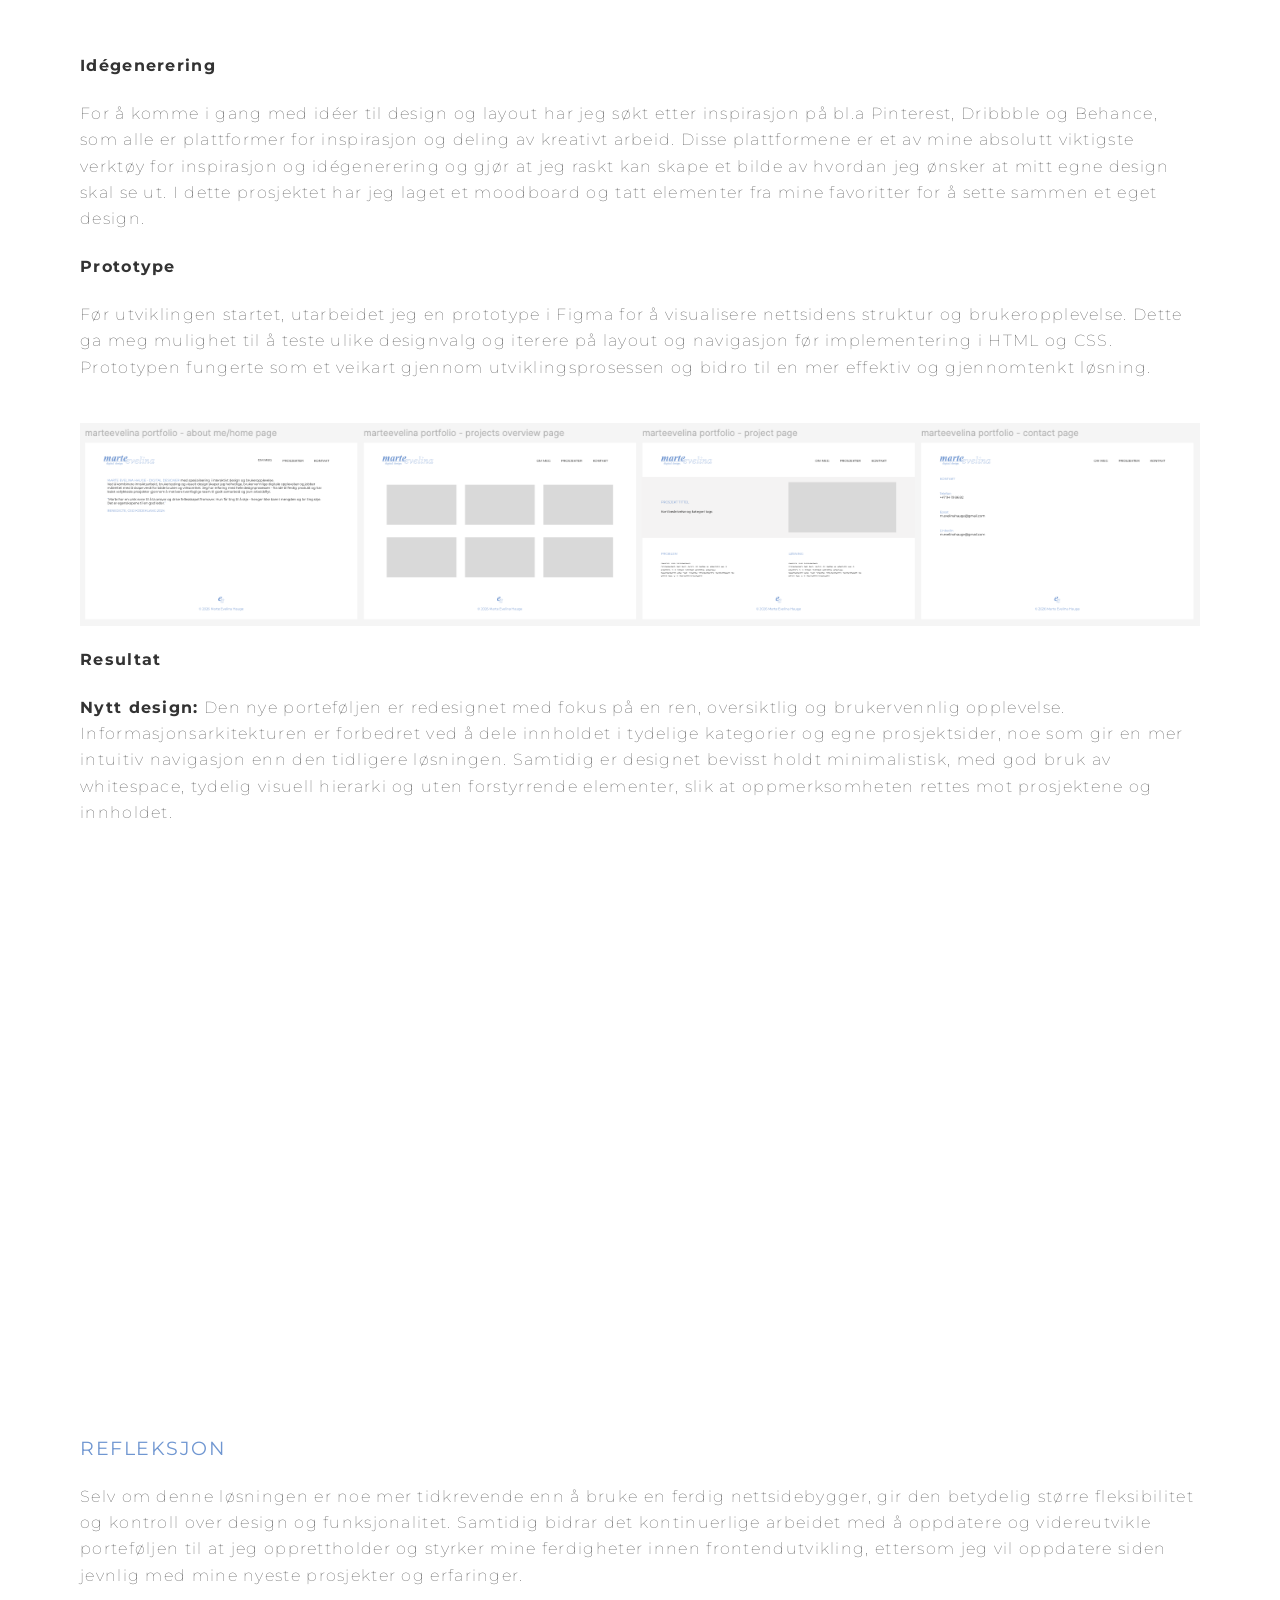
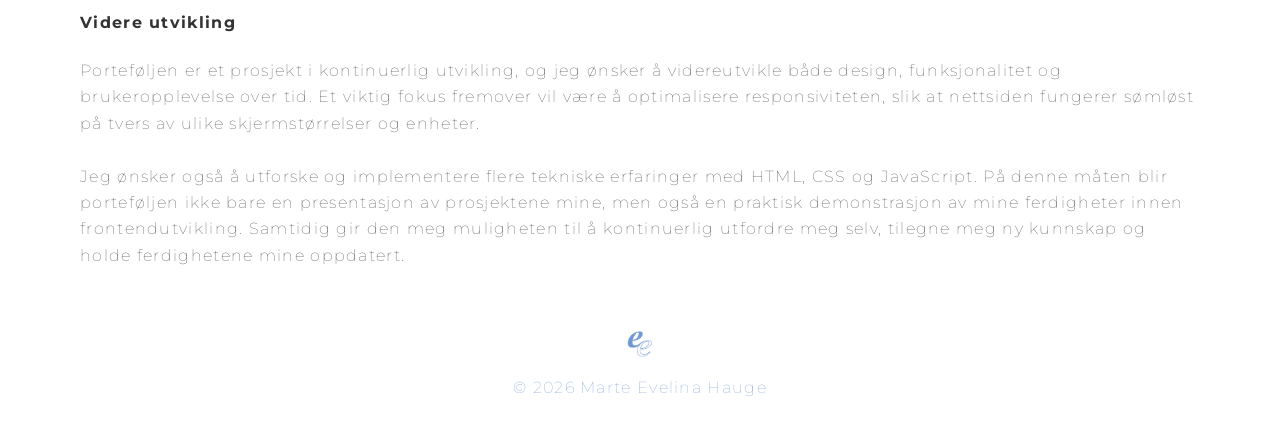
<file: marteevelina.html>
<!DOCTYPE html>
<html lang="no" class="no-js">
<head>
  <meta charset="UTF-8">
  <meta name="viewport" content="width=device-width, initial-scale=1.0">
  <link href="https://fonts.googleapis.com/css2?family=Montserrat:wght@300;400;600&display=swap" rel="stylesheet">
  <title>marteevelina.no/marteevelina</title>

  <style>
    body {
      margin: 0;
      font-family: 'Montserrat', sans-serif;
      background: white;
      color: #333;
      font-weight: lighter;
      letter-spacing: 1.3px;
    }

    main{
      padding: 0;
      margin-top: 15px;
    }

    h3 {
      font-weight: normal;
      color: #6F96D1;
      letter-spacing: 1.5px;
      text-transform: uppercase;
    }

    header {
      background: white;
      padding: 30px 90px 20px 90px;
      display: flex;
      justify-content: space-between;
      align-items: center;
      position: sticky;
      top: 0;
      z-index: 2;
    }

    nav a {
      margin-left: 20px;
      text-decoration: none;
      color: #333;
      font-weight: lighter;
      letter-spacing: 1.5px;
    }

    nav a:hover {
      color: #6F96D1;
    }

    footer {
      text-align: center;
      padding: 20px;
      background: white;
      margin-top: 40px;
    }

    .back-btn {
      color: #333;
      text-decoration: none;
    }

    .back-btn:hover {
      text-decoration: underline;
    }


    .title-container {
      background-color: #eff3fc;
      padding: 30px 90px 30px 90px;
      
    }

    .title-container-content {
      padding: 30px 0px 0px 0px;
      align-items: center;
      display: flex;
      gap: 30px;
    }

    .title-container-content-text {
      width: 50%;
    }

    .title-container-content-img {
      width: 50%;
    }

    .prob-sol-container {
      display: flex;
      margin: 20px 90px;
      gap: 30px;
    }

    .text-problem {
      width: 50%;
    }

    .text-solution {
      width: 50%;
    }

    .process-container {
      margin: 20px 90px;
    }

    .process-container-split {
      display: flex;
      margin: 20px 0 20px 0 ;
      gap: 30px;

    }

  </style>
  <link rel="stylesheet" href="css/responsive.css">
  <script src="js/navigation.js" defer></script>
</head>
<body>

<header>
  <a href="index.html" class="site-logo" aria-label="Til forsiden">
  <img src="images/melogo.png" alt="Marte Evelina Hauge" width="255" height="70">
  </a>
  <button class="nav-toggle" type="button" aria-label="Åpne meny" aria-controls="primary-navigation" aria-expanded="false">
    <span class="nav-toggle-bars" aria-hidden="true"><span></span><span></span><span></span></span>
  </button>
  <nav id="primary-navigation" aria-label="Hovedmeny">
    <a href="index.html">OM MEG</a>
    <a href="projetcs.html">PROSJEKTER</a>
    <a href="contact.html">KONTAKT</a>
  </nav>
</header>

<main>
  

  <section class="title-container">
    <a class="back-btn" href="projetcs.html">&lt; Tilbake</a>
    <section class="title-container-content">
      <div class="title-container-content-text">
        <h3>MARTEEVELINA.NO</h3>
        <p>Ny nettside for min portefølje. Redesignet for et profesejonelt, brukervennlig og personlig uttrykk. Kodet selv med HTML/CSS.</p>
        <p><b>HTML/CSS • UX/UI design • Innholdsproduksjon • Prototyping</b></p>
        <p><b>Verktøy:</b> Figma, VScodese</p>
      </div>
      <div class="title-container-content-img">
        <img decoding="async" loading="lazy" src="images/marteevelina.jpg" alt="marteevelina.no" width=100%>
      </div>
    </section>
  </section>

  <section class="prob-sol-container">
    <div class="text-problem">
      <h3>Problem</h3>
      <p>Min tidligere portefølje var bygget i Canva Website Builder, noe som gjorde det enkelt å komme i gang, 
        men begrenset mulighetene for design, interaktivitet og teknisk utvikling. 
        <br>
        <br> 
        Derfor ønsket jeg å utvikle en portefølje med egen kode som kombinerer godt UX-design med teknisk gjennomføring for en bedre og mer helhetlig brukeropplevelse.
        </p>
    </div>
    <div class="text-solution">
      <h3>Løsning</h3>
      <p>For å løse utfordringene har jeg designet og utviklet en egen portefølje i HTML og CSS, 
        med et mer brukervennlig, oversiktlig og profesjonelt uttrykk.
        <br>
        <br>
        Ved å kode siden selv fikk jeg full kontroll over design, funksjonalitet og interaksjoner, samtidig som 
        jeg får vist fram tekniske kunnskaper og et design som representerer min personlige stil godt.
      </p>
    </div>
  </section>

  <section class="process-container">
    <h3>Prosess</h3>

    <h4>Problemforståelse</h4>
    <p>
      <b>Gammelt design:</b> 
      Den opprinnelige porteføljen besto av én lang side hvor brukeren må scrolle langt ned for å komme gjennom hele siden. 
      De ulike prosjektene åpnet som PDF-dokumenter i en ny fane. Dette ga en lite sømløs brukeropplevelse og førte brukeren 
      bort fra nettsiden.
      <br>
      <br>
      <img decoding="async" loading="lazy" src="images/MEgammelside.png" alt="Oversikt over svakheter ved den gamle siden" width="100%">
    </p>

    <h4>Idégenerering</h4>
    <p> 
      For å komme i gang med idéer til design og layout har jeg søkt etter inspirasjon på bl.a Pinterest, Dribbble og Behance, 
      som alle er plattformer for inspirasjon og deling av kreativt arbeid. Disse plattformene er et av mine absolutt viktigste verktøy 
      for inspirasjon og idégenerering og gjør at jeg raskt kan skape et bilde av hvordan jeg ønsker at mitt egne design skal se ut. 
      I dette prosjektet har jeg laget et moodboard og tatt elementer fra mine favoritter for å sette sammen et eget design. 
    </p>
    
    <h4>Prototype</h4>
    <p>
      Før utviklingen startet, utarbeidet jeg en prototype i Figma for å visualisere nettsidens struktur og brukeropplevelse. 
      Dette ga meg mulighet til å teste ulike designvalg og iterere på layout og navigasjon før implementering i HTML og CSS. 
      Prototypen fungerte som et veikart gjennom utviklingsprosessen og bidro til en mer effektiv og gjennomtenkt løsning. 
    </p>
    <br>
    <img decoding="async" loading="lazy" src="images/marteevelina-figma-prototype.png" alt="Printscreen av prototype i Figma" width="100%" >

    <h4>Resultat</h4>
    <p>
      <b>Nytt design:</b> 
      Den nye porteføljen er redesignet med fokus på en ren, oversiktlig og brukervennlig opplevelse. 
      Informasjonsarkitekturen er forbedret ved å dele innholdet i tydelige kategorier og egne prosjektsider, 
      noe som gir en mer intuitiv navigasjon enn den tidligere løsningen. Samtidig er designet bevisst holdt minimalistisk, 
      med god bruk av whitespace, tydelig visuell hierarki og uten forstyrrende elementer, slik at oppmerksomheten rettes 
      mot prosjektene og innholdet.
      <br>
      <br>
      <img decoding="async" loading="lazy" src="images/MEnyside.png" alt="Oversikt over endringer fra gammel side" width="100%">
    </p>


    <h3>Refleksjon</h3>
    <p>
      Selv om denne løsningen er noe mer tidkrevende enn å bruke en ferdig nettsidebygger, gir den betydelig større 
      fleksibilitet og kontroll over design og funksjonalitet. Samtidig bidrar det kontinuerlige arbeidet med å 
      oppdatere og videreutvikle porteføljen til at jeg opprettholder og styrker mine ferdigheter innen frontendutvikling, 
      ettersom jeg vil oppdatere siden jevnlig med mine nyeste prosjekter og erfaringer.
    </p>

    <h4>Videre utvikling</h4>
    <p>
      Porteføljen er et prosjekt i kontinuerlig utvikling, og jeg ønsker å videreutvikle både design, 
      funksjonalitet og brukeropplevelse over tid. Et viktig fokus fremover vil være å optimalisere 
      responsiviteten, slik at nettsiden fungerer sømløst på tvers av ulike skjermstørrelser og enheter. 
      <br> <br>
      Jeg ønsker også å utforske og implementere flere tekniske erfaringer med HTML, CSS og JavaScript. 
      På denne måten blir porteføljen ikke bare en presentasjon av prosjektene mine, men også en praktisk 
      demonstrasjon av mine ferdigheter innen frontendutvikling. Samtidig gir den meg muligheten til å 
      kontinuerlig utfordre meg selv, tilegne meg ny kunnskap og holde ferdighetene mine oppdatert.
    </p>
  </section>
</main>

<footer>
  <img src="images/mefavicon.png" alt="Logo" style="height: 30px;">
  <p style="color: #6F96D1;">© 2026 Marte Evelina Hauge</p>
</footer>


</body>
</html>
</file>
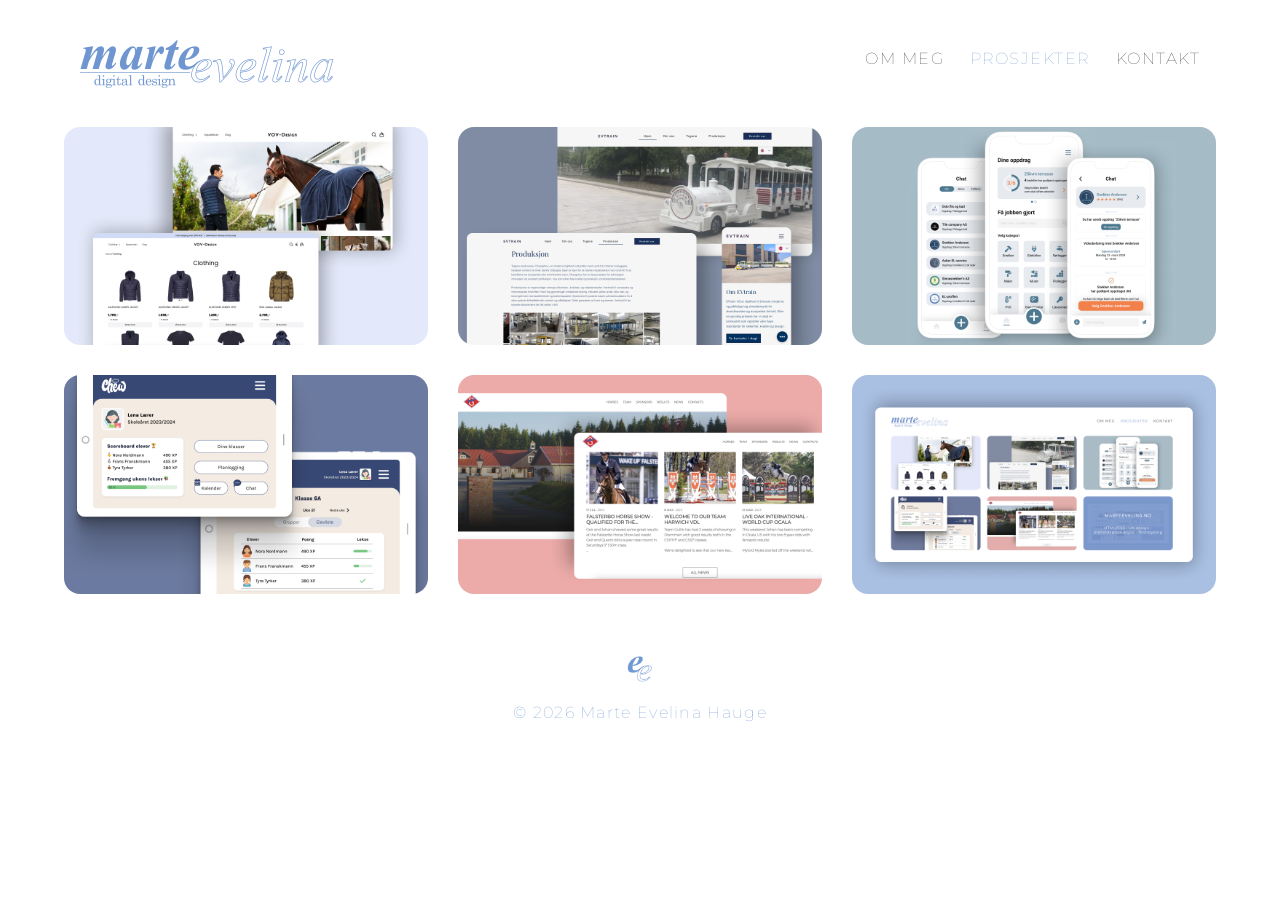
<file: projetcs.html>
<!DOCTYPE html>
<html lang="no" class="no-js">
<head>
  <meta charset="UTF-8">
  <meta name="viewport" content="width=device-width, initial-scale=1.0">
  <link href="https://fonts.googleapis.com/css2?family=Montserrat:wght@300;400;600&display=swap" rel="stylesheet">
  <title>MarteEvelina Digital Design</title>
  <style>
    body {
      margin: 0;
      font-family: 'Montserrat', sans-serif;
      background: white;
      color: #333;
      font-weight: lighter;
      letter-spacing: 1.3px;
    }

    main{
      padding: 0 5%;
      margin-top: 15px;
    }

    h3 {
      font-weight: normal;
      color: #6F96D1;
      letter-spacing: 1.5px;
    }

    header {
      background: white;
      padding: 30px 90px 20px 90px;
      display: flex;
      justify-content: space-between;
      align-items: center;
      position: sticky;
      top: 0;
      z-index: 2;
    }

    nav a {
      margin-left: 20px;
      text-decoration: none;
      color: #333;
      font-weight: lighter;
      letter-spacing: 1.5px;
      transition: 0.3s;
    }

    nav a:hover {
      color: #6F96D1;
    }

    nav a.active {
    color: #6F96D1;
    }

    .projects {
      display: grid;
      grid-template-columns: repeat(auto-fit, minmax(350px, 400px));
      justify-content: center;
      gap: 30px;
    }
    

/*     
    .card {
      background: white;
      padding: 20px;
      border-radius: 12px;
      box-shadow: 0 4px 10px rgba(0,0,0,0.05);
      cursor: pointer;
      transition: transform 0.2s;
      text-decoration: none;
      color: inherit;
      display: block;
    } */

    .card {
      position: relative;
      width: 400px;
      overflow: hidden;
      border-radius: 16px;
      cursor: pointer;
      justify-content: center;
    }

    .card img {
      width: 100%;
      display: block;
      transition: transform 0.5s ease;
    }

    /* Overlay */
    .overlay {
      position: absolute;
      inset: 0;
      background:  rgb(111, 150, 209, 0.92);
      color: white;
      display: flex;
      flex-direction: column;
      justify-content: center;
      text-align: center;
      padding: 30px;
      opacity: 0;
      transition: opacity 0.4s ease;
    }

    /* Hover */
    .card:hover .overlay {
      opacity: 1;
    }

    .card:hover img {
      transform: scale(1.05);
    }

    footer {
      text-align: center;
      padding: 20px;
      background: white;
      margin-top: 40px;
    }

</style>
  <link rel="stylesheet" href="css/responsive.css">
  <script src="js/navigation.js" defer></script>

</head>
<body>

<header>
  <a href="index.html" class="site-logo" aria-label="Til forsiden">
  <img src="images/melogo.png" alt="Marte Evelina Hauge" width="255" height="70">
  </a>
  <button class="nav-toggle" type="button" aria-label="Åpne meny" aria-controls="primary-navigation" aria-expanded="false">
    <span class="nav-toggle-bars" aria-hidden="true"><span></span><span></span><span></span></span>
  </button>
  <nav id="primary-navigation" aria-label="Hovedmeny">
    <a href="index.html">OM MEG</a>
    <a href="projetcs.html" class="active" aria-current="page">PROSJEKTER</a>
    <a href="contact.html">KONTAKT</a>
  </nav>
</header>

<main>

<section class="projects">
  <a href="vovdesign.html" class="card">
    <img decoding="async" loading="lazy" src="images/vovdesign.jpg" alt="Prosjekt: VOV Design">
    <div class="overlay">
      <h3 style="color: white;">VOV-DESIGN</h3>
      <p>
        CMS • UX/UI design • E-commerce • Frontendutvikling
      </p>
    </div>
  </a>

  
  <a href="evtrain.html" class="card">
    <img decoding="async" loading="lazy" src="images/evtrain.jpg" alt="Prosjekt: EVtrain">
    <div class="overlay">
      <h3 style="color: white;">EVTRAIN</h3>
      <p>
        CMS • UX/UI design • Innholdsproduksjon
      </p>
    </div>
  </a>


  <a href="kodeklang.html" class="card">
    <img decoding="async" loading="lazy" src="images/kodeklang.jpg" alt="Prosjekt: Kodeklang">
    <div class="overlay">
      <h3 style="color: white;">KODEKLANG</h3>
      <p>
        Produktutvikling • UX/UI design • Prototyping • Brukertesting • Kanban
      </p>
    </div>
  </a>

  <a href="chew.html" class="card">
    <img decoding="async" loading="lazy" src="images/CHEW.jpg" alt="Prosjekt: CHEW">
    <div class="overlay">
      <h3 style="color: white;">CHEW</h3>
      <p>
        Produktutvikling • UX/UI design • Prototyping • Brukertesting • SCRUM
      </p>
    </div>
  </a>

  <a href="stallgullik.html" class="card">
    <img decoding="async" loading="lazy" src="images/stallgullik.jpg" alt="Prosjekt: Stall Gullik">
    <div class="overlay">
      <h3 style="color: white;">STALL GULLIK</h3>
      <p>
        CMS • Innholdsproduksjon • Klarspråk • Merkevarebygging
      </p>
    </div>
  </a>

  <a href="marteevelina.html" class="card">
    <img decoding="async" loading="lazy" src="images/marteevelina.jpg" alt="Prosjekt: Marte Evelina portefølje">
    <div class="overlay">
      <h3 style="color: white;">MARTEEVELINA.NO</h3>
      <p>
        HTML/CSS • UX/UI design • Innholdsproduksjon • Prototyping
      </p>
    </div>
  </a>
</section>
</main>

<footer>
  <img src="images/mefavicon.png" alt="Logo" style="height: 30px;">
  <p style="color: rgb(111, 150, 209);">© 2026 Marte Evelina Hauge</p>
</footer>


</body>
</html>
</file>
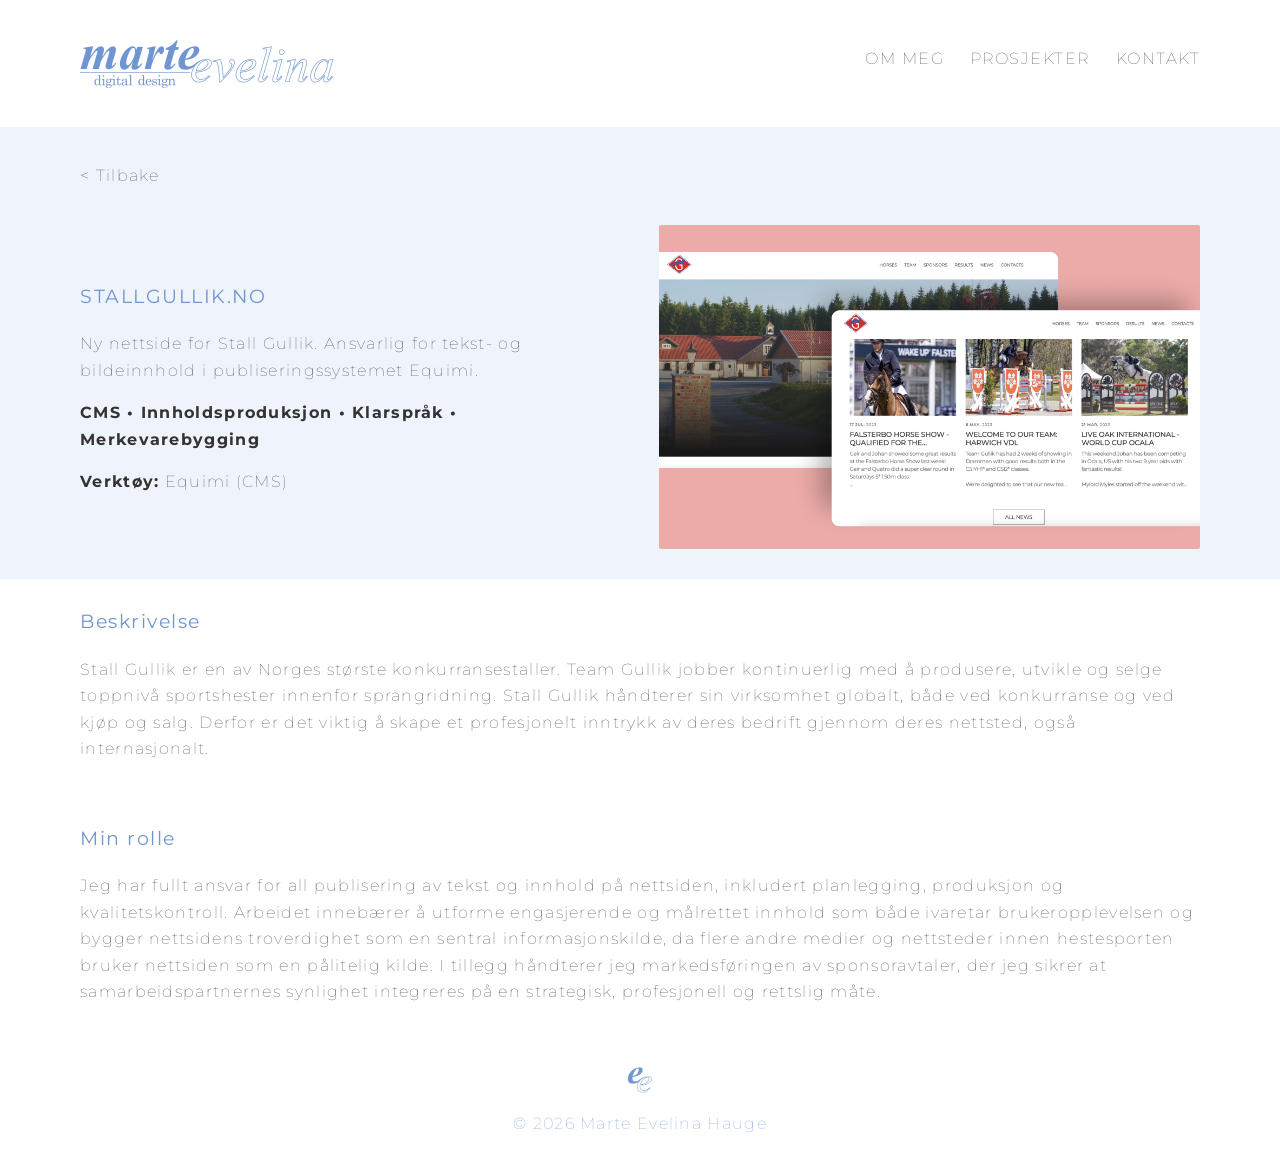
<file: stallgullik.html>
<!DOCTYPE html>
<html lang="no" class="no-js">
<head>
  <meta charset="UTF-8">
  <meta name="viewport" content="width=device-width, initial-scale=1.0">
  <link href="https://fonts.googleapis.com/css2?family=Montserrat:wght@300;400;600&display=swap" rel="stylesheet">
  <title>marteevelina.no/stallgullik</title>
  <style>
    body {
      margin: 0;
      font-family: 'Montserrat', sans-serif;
      background: white;
      color: #333;
      font-weight: lighter;
      letter-spacing: 1.3px;
    }

    main{
      padding: 0;
      margin-top: 15px;
    }

    h3 {
      font-weight: normal;
      color: #6F96D1;
      letter-spacing: 1.5px;
    }

    header {
      background: white;
      padding: 30px 90px 20px 90px;
      display: flex;
      justify-content: space-between;
      align-items: center;
      position: sticky;
      top: 0;
      z-index: 2;
    }

    nav a {
      margin-left: 20px;
      text-decoration: none;
      color: #333;
      font-weight: lighter;
      letter-spacing: 1.5px;
    }

    nav a:hover {
      color: #6F96D1;
    }

    footer {
      text-align: center;
      padding: 20px;
      background: white;
      margin-top: 40px;
    }

    .back-btn {
      color: #333;
      text-decoration: none;
    }

    .back-btn:hover {
      text-decoration: underline;
    }


    .title-container {
      background-color: #eff3fc;
      padding: 30px 90px 30px 90px;
      
    }

    .title-container-content {
      padding: 30px 0px 0px 0px;
      align-items: center;
      display: flex;
      gap: 30px;
    }

    .title-container-content-text {
      width: 50%;
    }

    .website-btn {
      background-color: #6F96D1;
      color: white;
      border-radius: 15px;
      padding: 10px;
      font-family: 'Montserrat', sans-serif;
      letter-spacing: 1.5px;
      text-decoration: none;
      font-weight: bolder;
    }

    .website-btn:hover {
      background-color:cornflowerblue;
      border-color: #6F96D1;
    }

    .title-container-content-img {
      width: 50%;
    }

    .process-container {
      margin: 20px 90px;
    }

    .process-container-split {
      display: flex;
      margin: 20px 0 20px 0 ;
      gap: 30px;

    }

  </style>
  <link rel="stylesheet" href="css/responsive.css">
  <script src="js/navigation.js" defer></script>
</head>
<body>

<header>
  <a href="index.html" class="site-logo" aria-label="Til forsiden">
  <img src="images/melogo.png" alt="Marte Evelina Hauge" width="255" height="70">
  </a>
  <button class="nav-toggle" type="button" aria-label="Åpne meny" aria-controls="primary-navigation" aria-expanded="false">
    <span class="nav-toggle-bars" aria-hidden="true"><span></span><span></span><span></span></span>
  </button>
  <nav id="primary-navigation" aria-label="Hovedmeny">
    <a href="index.html">OM MEG</a>
    <a href="projetcs.html">PROSJEKTER</a>
    <a href="contact.html">KONTAKT</a>
  </nav>
</header>

<main>
  <section class="title-container">
    <a class="back-btn" href="projetcs.html">&lt; Tilbake</a>
    <section class="title-container-content">
      <div class="title-container-content-text">
        <h3>STALLGULLIK.NO</h3>
        <p>
          Ny nettside for Stall Gullik. Ansvarlig for tekst- og bildeinnhold i publiseringssystemet Equimi.
        </p>
        <p>
          <b>CMS • Innholdsproduksjon • Klarspråk • Merkevarebygging</b>
          <p><b>Verktøy:</b> Equimi (CMS)</p>
        </div>
      <div class="title-container-content-img">
        <img decoding="async" loading="lazy" src="images/stallgullik.jpg" alt="marteevelina.no" width=100%>
      </div>
    </section>
  </section>

<section class="process-container">
    <h3>Beskrivelse</h3>
    <p> 
      Stall Gullik er en av Norges største konkurransestaller. Team Gullik
      jobber kontinuerlig med å produsere, utvikle og selge toppnivå
      sportshester innenfor sprangridning. Stall Gullik håndterer sin virksomhet globalt, både ved
      konkurranse og ved kjøp og salg. Derfor er det viktig å skape et profesjonelt inntrykk av deres bedrift
      gjennom deres nettsted, også internasjonalt.
    </p>

    <br>

    <h3>Min rolle</h3>
    <p>
      Jeg har fullt ansvar for all publisering av tekst og innhold på nettsiden, inkludert planlegging,
      produksjon og kvalitetskontroll. Arbeidet innebærer å utforme engasjerende og målrettet innhold
      som både ivaretar brukeropplevelsen og bygger nettsidens troverdighet som en sentral
      informasjonskilde, da flere andre medier og nettsteder innen hestesporten bruker nettsiden som en
      pålitelig kilde. I tillegg håndterer jeg markedsføringen av sponsoravtaler, der jeg sikrer at
      samarbeidspartnernes synlighet integreres på en strategisk, profesjonell og rettslig måte.
    </p>
  </section>
</main>

<footer>
  <img src="images/mefavicon.png" alt="Logo" style="height: 30px;">
  <p style="color: #6F96D1;">© 2026 Marte Evelina Hauge</p>
</footer>


</body>
</html>
</file>
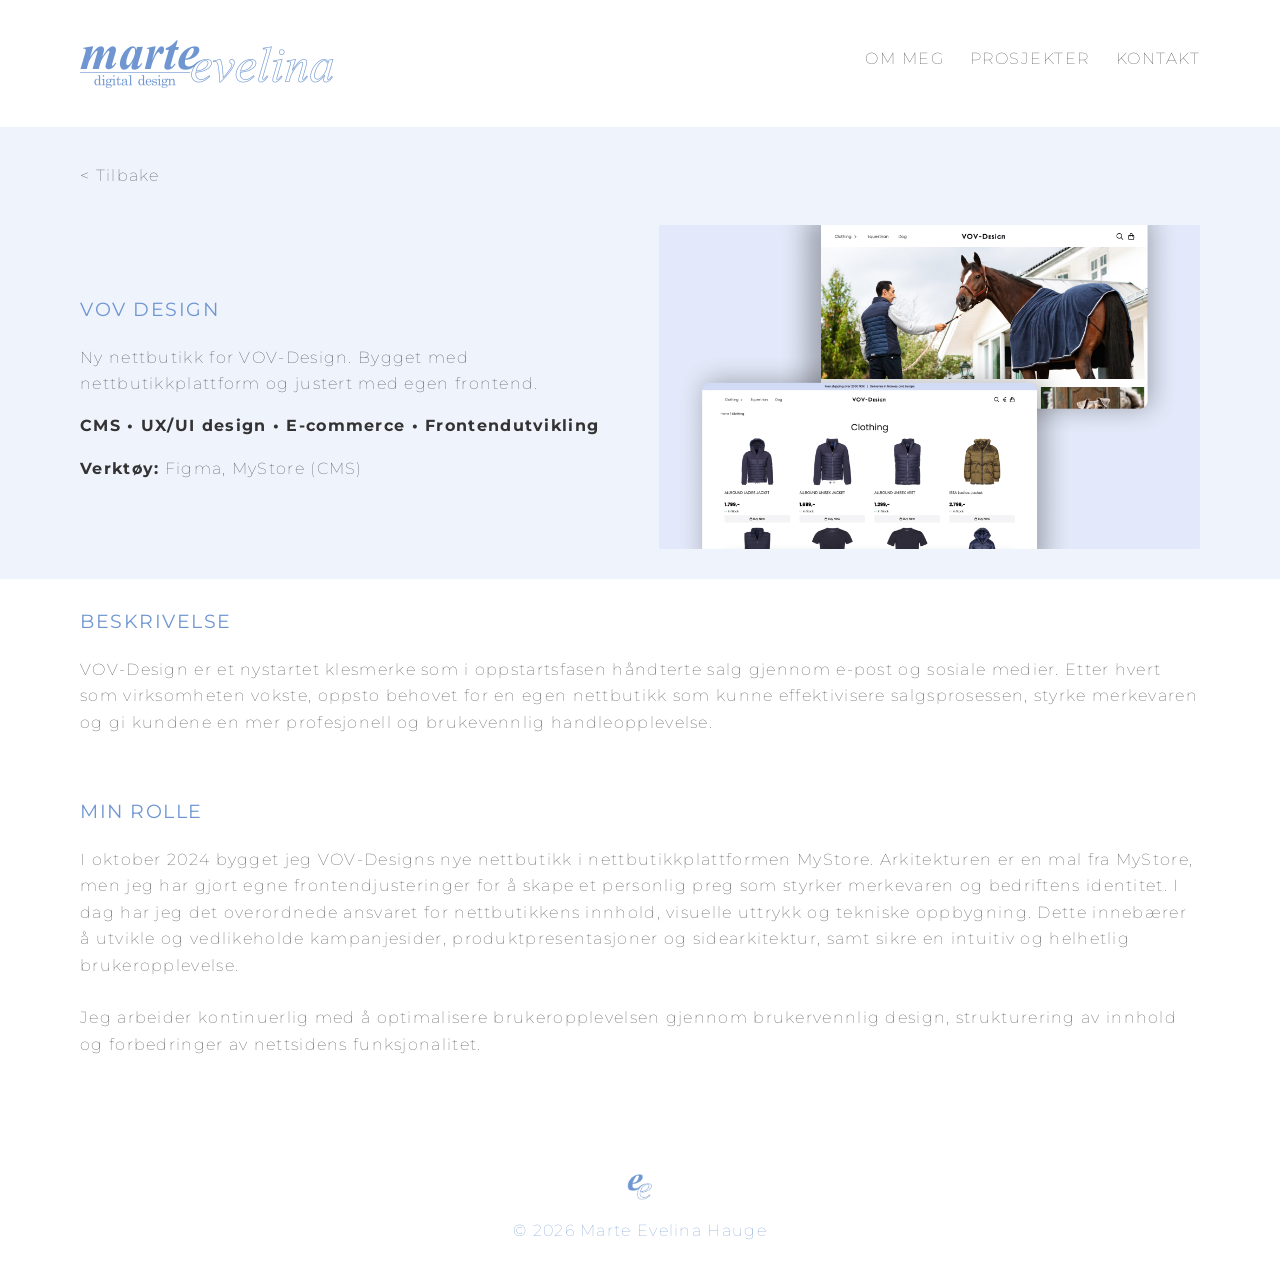
<file: vovdesign.html>
<!DOCTYPE html>
<html lang="no" class="no-js">
<head>
  <meta charset="UTF-8">
  <meta name="viewport" content="width=device-width, initial-scale=1.0">
  <link href="https://fonts.googleapis.com/css2?family=Montserrat:wght@300;400;600&display=swap" rel="stylesheet">
  <title>marteevelina.no/projects/vovdesign</title>
  <style>
    body {
      margin: 0;
      font-family: 'Montserrat', sans-serif;
      background: white;
      color: #333;
      font-weight: lighter;
      letter-spacing: 1.3px;
    }

    main{
      padding: 0;
      margin-top: 15px;
    }

    h3 {
      font-weight: normal;
      color: #6F96D1;
      letter-spacing: 1.5px;
      text-transform: uppercase;
    }

    header {
      background: white;
      padding: 30px 90px 20px 90px;
      display: flex;
      justify-content: space-between;
      align-items: center;
      position: sticky;
      top: 0;
      z-index: 2;
    }

    nav a {
      margin-left: 20px;
      text-decoration: none;
      color: #333;
      font-weight: lighter;
      letter-spacing: 1.5px;
    }

    nav a:hover {
      color: #6F96D1;
    }

    footer {
      text-align: center;
      padding: 20px;
      background: white;
      margin-top: 40px;
    }

    .back-btn {
      color: #333;
      text-decoration: none;
    }

    .back-btn:hover {
      text-decoration: underline;
    }


    .title-container {
      background-color: #eff3fc;
      padding: 30px 90px 30px 90px;
      
    }

    .title-container-content {
      padding: 30px 0px 0px 0px;
      align-items: center;
      display: flex;
      gap: 30px;
    }

    .title-container-content-text {
      width: 50%;
    }

    .title-container-content-img {
      width: 50%;
    }

    .process-container {
      margin: 20px 90px;
    }

    .process-container-split {
      display: flex;
      margin: 20px 0 20px 0 ;
      gap: 30px;

    }

  </style>
  <link rel="stylesheet" href="css/responsive.css">
  <script src="js/navigation.js" defer></script>
</head>
<body>

<header>
  <a href="index.html" class="site-logo" aria-label="Til forsiden">
  <img src="images/melogo.png" alt="Marte Evelina Hauge" width="255" height="70">
  </a>
  <button class="nav-toggle" type="button" aria-label="Åpne meny" aria-controls="primary-navigation" aria-expanded="false">
    <span class="nav-toggle-bars" aria-hidden="true"><span></span><span></span><span></span></span>
  </button>
  <nav id="primary-navigation" aria-label="Hovedmeny">
    <a href="index.html">OM MEG</a>
    <a href="projetcs.html">PROSJEKTER</a>
    <a href="contact.html">KONTAKT</a>
  </nav>
</header>

<main>
  

  <section class="title-container">
    <a class="back-btn" href="projetcs.html">&lt; Tilbake</a>
    <section class="title-container-content">
      <div class="title-container-content-text">
        <h3>VOV DESIGN</h3>
        <p>Ny nettbutikk for VOV-Design. Bygget med nettbutikkplattform og justert med egen frontend.</p>
        <p><b>CMS • UX/UI design • E-commerce • Frontendutvikling</b></p>
        <p><b>Verktøy:</b> Figma, MyStore (CMS)</p>
      </div>
      <div class="title-container-content-img">
        <img decoding="async" loading="lazy" src="images/vovdesign.jpg" alt="marteevelina.no" width=100%>
      </div>
    </section>
  </section>

  <section class="process-container">
    <h3>Beskrivelse</h3>
    <p> VOV-Design er et nystartet klesmerke som i oppstartsfasen håndterte salg gjennom e-post og sosiale medier. 
      Etter hvert som virksomheten vokste, oppsto behovet for en egen nettbutikk som kunne effektivisere salgsprosessen, 
      styrke merkevaren og gi kundene en mer profesjonell og brukevennlig handleopplevelse. 
    </p>

    <br>

    <h3>Min rolle</h3>
    <p>I oktober 2024 bygget jeg VOV-Designs nye nettbutikk i nettbutikkplattformen MyStore. Arkitekturen er en mal 
      fra MyStore, men jeg har gjort egne frontendjusteringer for å skape et personlig preg som styrker merkevaren og bedriftens identitet. 
      I dag har jeg det overordnede ansvaret for nettbutikkens innhold, visuelle uttrykk og tekniske oppbygning. 
      Dette innebærer å utvikle og vedlikeholde kampanjesider, produktpresentasjoner og sidearkitektur, 
      samt sikre en intuitiv og helhetlig brukeropplevelse.
      <br>
      <br>
      Jeg arbeider kontinuerlig med å optimalisere brukeropplevelsen gjennom brukervennlig design, 
      strukturering av innhold og forbedringer av nettsidens funksjonalitet.
    </p>
  </section>

  <br>

  <section class="process-container">


  </section>
</main>

<footer>
  <img src="images/mefavicon.png" alt="Logo" style="height: 30px;">
  <p style="color: #6F96D1;">© 2026 Marte Evelina Hauge</p>
</footer>


</body>
</html>
</file>
<file: css/responsive.css>
/*
 * Responsiv layout for marteevelina.no
 * Denne filen lastes etter sidens opprinnelige <style>-regler.
 * Felles tilpasninger samles her, slik at designet er enkelt å vedlikeholde.
 */

:root {
  --blue: #6f96d1;
  --pale-blue: #eff3fc;
  --text: #333;
  --page-gutter: clamp(20px, 6.25vw, 90px);
}

*, *::before, *::after { box-sizing: border-box; }
html { scroll-behavior: smooth; }
body { min-width: 0; overflow-wrap: break-word; line-height: 1.65; }
img, video, svg { max-width: 100%; height: auto; }
img { display: block; }
main, main > section { min-width: 0; }
h1, h2, h3, h4, p { overflow-wrap: break-word; }
a { text-underline-offset: .2em; }
:focus-visible { outline: 3px solid var(--blue); outline-offset: 4px; }

/* Felles toppmeny: originalt desktop-uttrykk, men fleksible sidemarger. */
header {
  padding: 24px var(--page-gutter) 18px;
  gap: 24px;
  z-index: 20;
}
header .site-logo { flex: 0 0 auto; display: inline-flex; align-items: center; }
header .site-logo img { height: 70px; width: auto; max-width: min(36vw, 260px); }
header nav { display: flex; align-items: center; gap: clamp(14px, 2vw, 28px); }
header nav a { margin-left: 0; white-space: nowrap; }
header nav a[aria-current="page"] { color: var(--blue); }
.nav-toggle { display: none; }

/* Prosjektintroduksjoner og prosess: bruk én konsekvent innholdsbredde. */
.title-container { padding: 30px var(--page-gutter); }
.title-container-content { gap: clamp(24px, 3vw, 44px); }
.title-container-content-text,
.title-container-content-img,
.text-problem,
.text-solution { min-width: 0; }
.title-container-content-text,
.title-container-content-img { flex: 1 1 0; width: auto; }
.title-container-content-img img { width: 100%; height: auto; border-radius: 2px; }
.prob-sol-container { margin: 28px var(--page-gutter); gap: clamp(24px, 3vw, 44px); }
.prob-sol-container > div { flex: 1 1 0; width: auto; }
.process-container { margin: 28px var(--page-gutter); }
.process-container-split > * { min-width: 0; }
.process-container img { max-width: 100%; height: auto; }
.back-btn { display: inline-flex; align-items: center; min-height: 38px; }

/* Prosjektoversikten: 3/2/1 kolonner i stedet for faste 400 px. */
.projects {
  width: min(100%, 1260px);
  margin-inline: auto;
  grid-template-columns: repeat(3, minmax(0, 1fr));
  gap: clamp(18px, 2.4vw, 30px);
}
.projects .card {
  width: 100%;
  min-width: 0;
  display: block;
  text-decoration: none;
  color: inherit;
}
.projects .card img { width: 100%; aspect-ratio: 5 / 3; object-fit: cover; }
.projects .overlay { box-sizing: border-box; }
.projects .card:focus-visible .overlay,
.projects .card:focus-within .overlay { opacity: 1; }
.projects .overlay h3 { line-height: 1.3; }
.projects .overlay p { line-height: 1.6; }

/* Sidene som allerede har egne sentrerte tekstfelt. */
.intro-text { max-width: 1140px; margin-inline: auto; }
.intro-text p { line-height: 1.8; }
footer { padding-inline: 20px; }
footer img { margin-inline: auto; }

@media (max-width: 1100px) {
  .projects { grid-template-columns: repeat(2, minmax(0, 1fr)); max-width: 850px; }
  .intro-text { padding-inline: 6%; }
}

/* Nettbrett: stablet introduksjon, god lesebredde og færre marger. */
@media (max-width: 900px) {
  .title-container-content { flex-direction: column; align-items: stretch; gap: 16px; }
  .title-container-content-text,
  .title-container-content-img { width: 100%; flex: auto; }
  .title-container-content-img { max-width: 760px; }
  .process-container-split { flex-direction: column; gap: 16px; }
  .prob-sol-container { flex-direction: column; gap: 10px; }
  .prob-sol-container > div { flex: auto; width: 100%; }
}

/* Mobil: tastaturvennlig hamburgermeny og én prosjektkolonne. */
@media (max-width: 767px) {
  :root { --page-gutter: clamp(18px, 5vw, 32px); }
  header {
    padding: 12px var(--page-gutter);
    gap: 14px;
    min-height: 74px;
  }
  header .site-logo img { height: 52px; max-width: 200px; }
  .nav-toggle {
    display: inline-flex;
    justify-content: center;
    align-items: center;
    width: 46px;
    height: 46px;
    margin-left: auto;
    padding: 10px;
    background: transparent;
    color: #6F96D1;
    border: none;
    border-radius: 8px;
    cursor: pointer;
  }
  .nav-toggle-bars { display: flex; flex-direction: column; justify-content: center; gap: 5px; width: 23px; }
  .nav-toggle-bars span { height: 2px; width: 100%; background: currentColor; border-radius: 2px; transition: transform .2s, opacity .2s; }
  .nav-toggle[aria-expanded="true"] .nav-toggle-bars span:first-child { transform: translateY(7px) rotate(45deg); }
  .nav-toggle[aria-expanded="true"] .nav-toggle-bars span:nth-child(2) { opacity: 0; }
  .nav-toggle[aria-expanded="true"] .nav-toggle-bars span:last-child { transform: translateY(-7px) rotate(-45deg); }

  header nav {
    position: absolute;
    inset: 100% 0 auto;
    display: flex;
    flex-direction: column;
    align-items: stretch;
    gap: 0;
    padding: 8px var(--page-gutter) 14px;
    background: white;
    border-bottom: 1px solid #e5eaf3;
    box-shadow: 0 12px 20px rgb(0 0 0 / 7%);
    visibility: hidden;
    opacity: 0;
    pointer-events: none;
    transform: translateY(-8px);
    transition: opacity .2s ease, transform .2s ease, visibility .2s;
  }
  header nav.is-open {
    visibility: visible;
    opacity: 1;
    pointer-events: auto;
    transform: translateY(0);
  }
  header nav a {
    display: block;
    margin: 0;
    padding: 14px 6px;
    min-height: 48px;
    border-bottom: 1px solid #f2f4f8;
    white-space: normal;
    font-size: .94rem;
  }
  header nav a:last-child { border-bottom: 0; }
  main { margin-top: 12px; }
  .title-container { padding-block: 16px 25px; }
  .title-container-content { padding-top: 12px; }
  .title-container-content-text h3 { margin-top: 8px; }
  .process-container, .prob-sol-container { margin-block: 28px; }
  .intro-text { padding: 12px 2%; }
  .intro-text p { line-height: 1.75; }
  .quote-section { padding-inline: 2px; }
  .projects { grid-template-columns: minmax(0, 1fr); gap: 24px; width: min(100%, 500px); }
  .projects .card { border-radius: 14px; }
  footer { margin-top: 30px; padding-block: 20px; font-size: .85rem; }
}

/* Berøringsskjermer: ikke skjul prosjekttitler bak hover. */
@media (hover: none), (pointer: coarse) {
  .projects .card { background: var(--pale-blue); }
  .projects .card img { transition: none; }
  .projects .card:hover img { transform: none; }
  .projects .overlay {
    position: static;
    inset: auto;
    opacity: 1;
    transform: none;
    background: var(--pale-blue);
    color: var(--text);
    padding: 16px 18px 19px;
    min-height: 0;
    text-align: left;
    transition: none;
  }
  .projects .overlay h3 { color: var(--blue) !important; margin: 0 0 6px; }
  .projects .overlay p { margin: 0; font-size: .85rem; }
}

@media (max-width: 430px) {
  body { letter-spacing: .45px; font-size: 15px; }
  header .site-logo img { height: 45px; max-width: 175px; }
  .title-container-content-text p,
  .process-container p,
  .prob-sol-container p { line-height: 1.75; }
  .title-container h3, .process-container h3, .prob-sol-container h3 { letter-spacing: 1px; }
  .website-btn { display: inline-block; max-width: 100%; }
}

@media (prefers-reduced-motion: reduce) {
  html { scroll-behavior: auto; }
  *, *::before, *::after { transition-duration: .01ms !important; animation-duration: .01ms !important; }
}

/* Når JavaScript er avslått, skal navigasjonen fortsatt være tilgjengelig. */
@media (max-width: 767px) {
  .no-js header nav { visibility: visible; opacity: 1; pointer-events: auto; position: static; transform: none; box-shadow: none; }
  .no-js header { flex-wrap: wrap; }
  .no-js header nav { flex: 1 0 100%; }
  .no-js .nav-toggle { display: none; }
}
</file>
